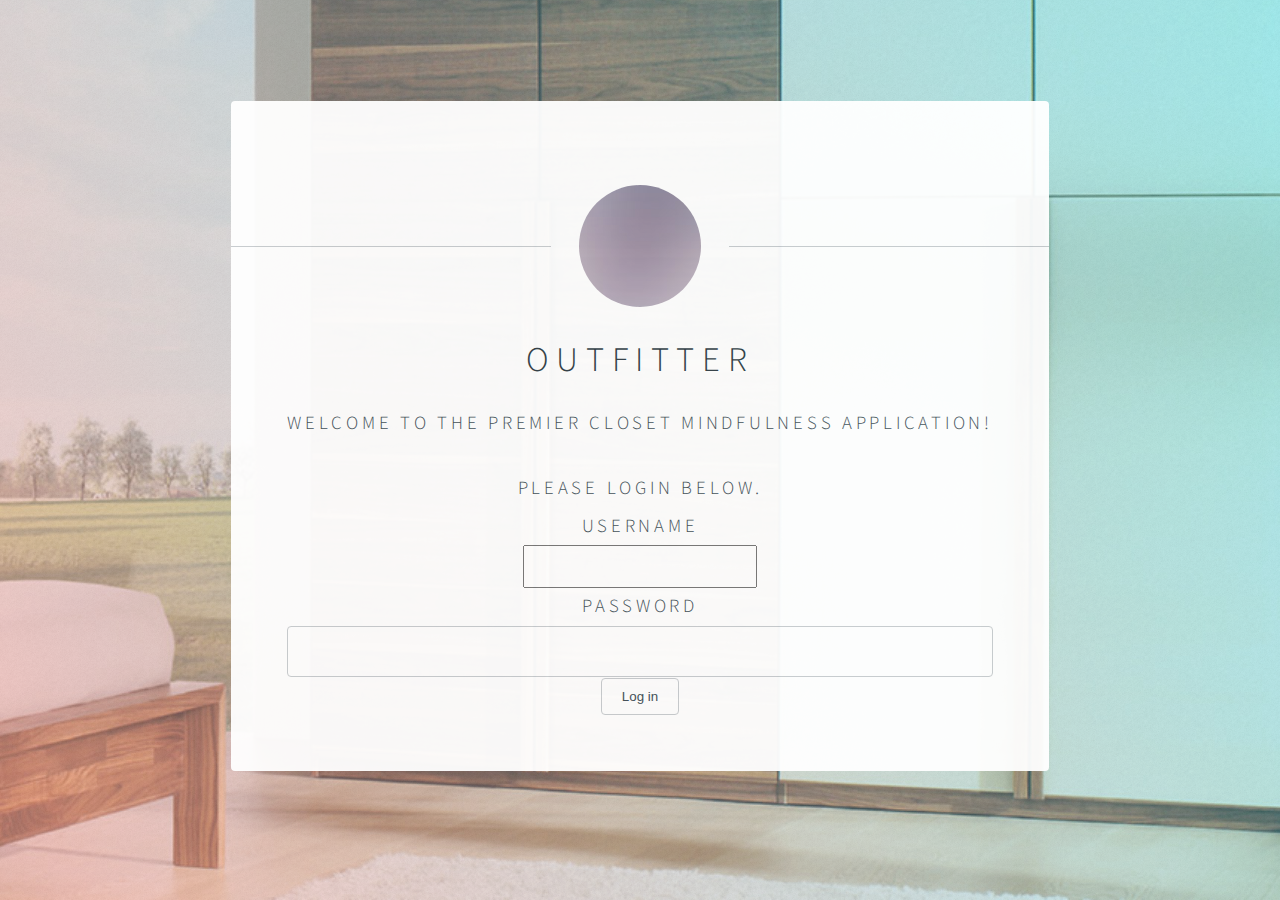
<file: index.html>
<!DOCTYPE HTML>

<html>
	<head>
		<title>Outfitter - Login</title>
		<meta charset="utf-8" />
		<meta name="viewport" content="width=device-width, initial-scale=1" />
		<link rel="stylesheet" href="css/indexcss.css" />
		<noscript><link rel="stylesheet" href="css/noscript.css" /></noscript>
	</head>
	<body class="is-loading">
		<!-- Wrapper -->
			<div id="wrapper">
				<!-- Main -->
					<section id="main">
						<header>
							<span class="avatar"><img src="img/avatar.jpg" alt="" /></span>
							<h1>OUTFITTER</h1>
							<p>Welcome to the premier closet mindfulness application!</p>
						</header>

						<footer>
							<!-- login parts -->
							<div class="login">
							Please login below.<br>
							Username<br>
							<input></input><br>
							Password<br>
							<input type="password"></input>
							<a href="home.html"><button type="button">Log in</button></a>
							</div>
						</footer>
					</section>

				<!-- Footer -->
					<footer id="footer"></footer>

			</div> <!-- end wrapper div -->


		<!-- Scripts -->
					<script>
				if ('addEventListener' in window) {
					window.addEventListener('load', function() { document.body.className = document.body.className.replace(/\bis-loading\b/, ''); });
					document.body.className += (navigator.userAgent.match(/(MSIE|rv:11\.0)/) ? ' is-ie' : '');
				}
			</script>
		

	</body>
</html>
</file>
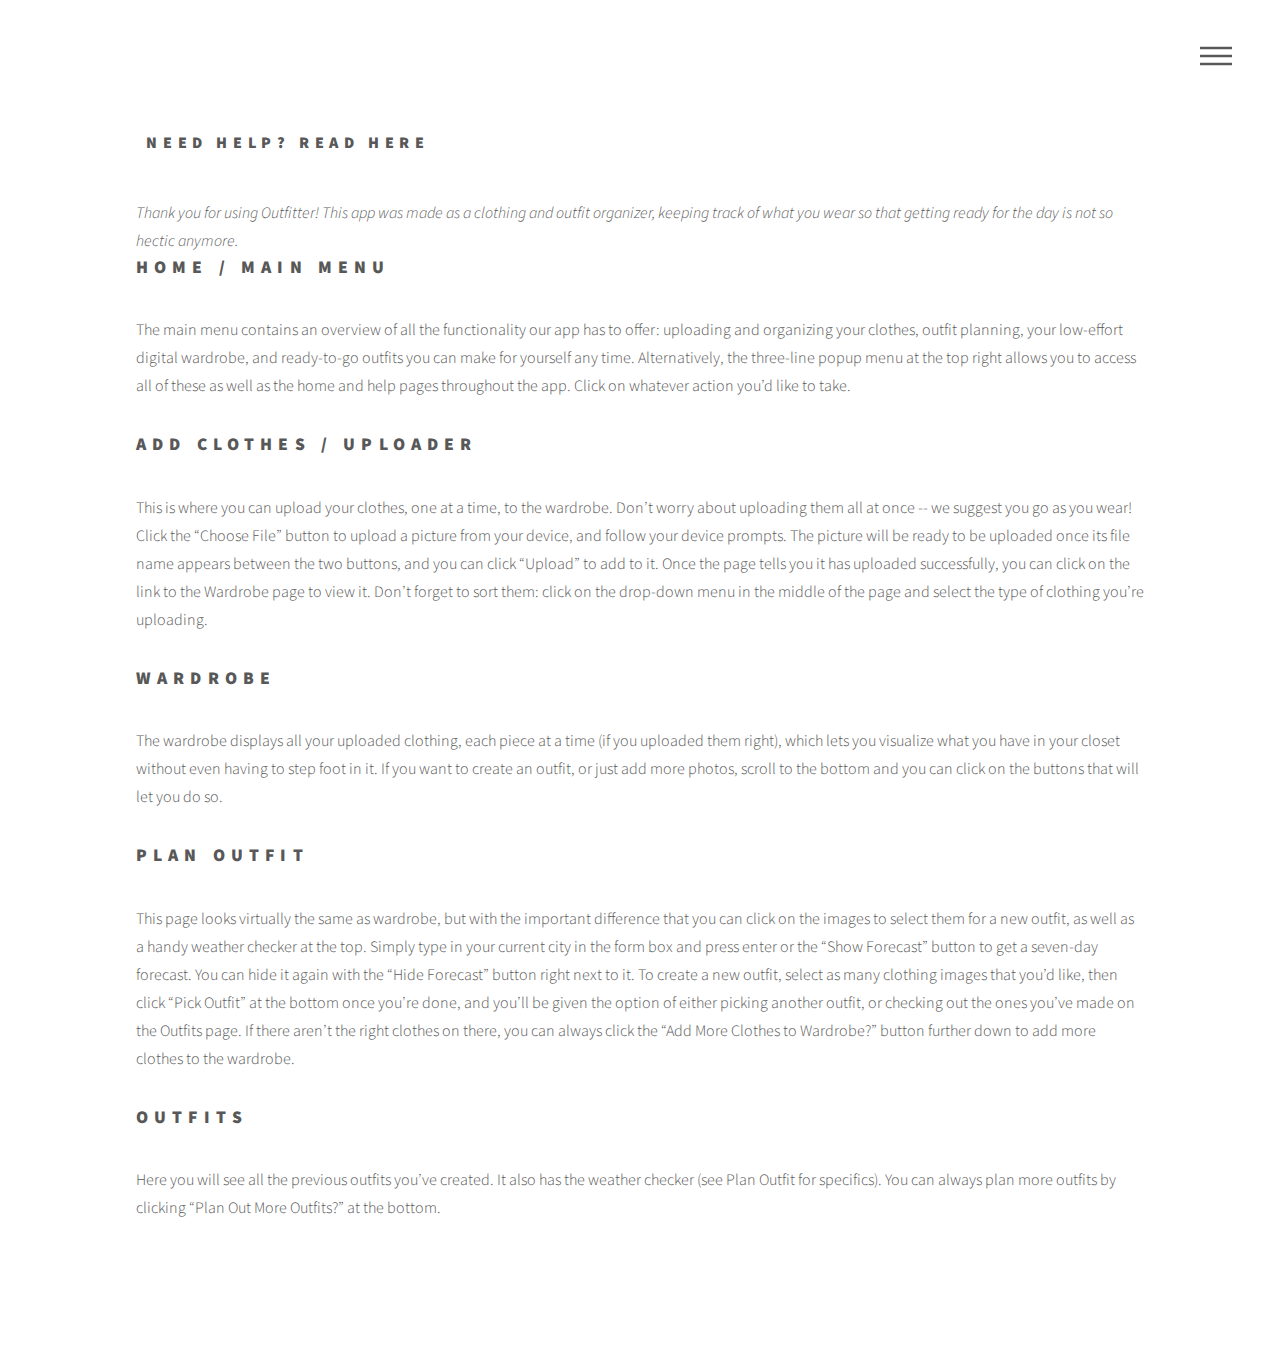
<file: help.html>
<!DOCTYPE HTML>

<html>
	<head>
		<title>Outfitter - Help</title>
		<meta charset="utf-8" />
		<meta name="viewport" content="width=device-width, initial-scale=1" />
		<link rel="stylesheet" href="css/main.css" />
	</head>
	<body>
		<!-- Wrapper -->
			<div id="wrapper">

				<!-- Header -->
					<header id="header">
						<div class="inner">

							<!-- Logo -->
								<a href="index.html" class="logo">
									<span class="symbol"></span><span class="title">Need help? Read here</span>
								</a>

							<!-- Nav -->
								<nav>
									<ul>
										<li><a href="#menu">Menu</a></li>
									</ul>
								</nav>

						</div>
					</header>

				<!-- Menu -->
					<nav id="menu">
						<h2>Menu</h2>
							<ul>
							<li><a href="index.html">Home</a></li>
							<li><a href="uploadimage.html">Add Clothes</a></li>
							<li><a href="pickoutfit.html">Plan Outfits</a></li>
							<li><a href="wardrobe.html">Wardrobe</a></li>
							<li><a href="outfit.html">Outfits</a></li>
						</ul>
					</nav>

				<!-- Main -->
					<div id="main">
						<div class="inner">
						<i>Thank you for using Outfitter! This app was made as a clothing and outfit organizer, keeping track of what you wear so that getting ready for the day is not so hectic anymore.</i><br>

						<h2>Home / Main Menu</h2>
						<p>The main menu contains an overview of all the functionality our app has to offer: uploading and organizing your clothes, outfit planning, your low-effort digital wardrobe, and ready-to-go outfits you can make for yourself any time. Alternatively, the three-line popup menu at the top right allows you to access all of these as well as the home and help pages throughout the app. Click on whatever action you’d like to take.</p> 

						<h2>Add Clothes / Uploader</h2>
						<p>This is where you can upload your clothes, one at a time, to the wardrobe. Don’t worry about uploading them all at once -- we suggest you go as you wear! Click the “Choose File” button to upload a picture from your device, and follow your device prompts. The picture will be ready to be uploaded once its file name appears between the two buttons, and you can click “Upload” to add to it. Once the page tells you it has uploaded successfully, you can click on the link to the Wardrobe page to view it. Don’t forget to sort them: click on the drop-down menu in the middle of the page and select the type of clothing you’re uploading.</p>

						<h2>Wardrobe</h2>
						<p>The wardrobe displays all your uploaded clothing, each piece at a time (if you uploaded them right), which lets you visualize what you have in your closet without even having to step foot in it. If you want to create an outfit, or just add more photos, scroll to the bottom and you can click on the buttons that will let you do so. </p>

						<h2>Plan Outfit</h2>
						<p>This page looks virtually the same as wardrobe, but with the important difference that you can click on the images to select them for a new outfit, as well as a handy weather checker at the top. Simply type in your current city in the form box and press enter or the “Show Forecast” button to get a seven-day forecast. You can hide it again with the “Hide Forecast” button right next to it. To create a new outfit, select as many clothing images that you’d like, then click “Pick Outfit” at the bottom once you’re done, and you’ll be given the option of  either picking another outfit, or checking out the ones you’ve made on the Outfits page. If there aren’t the right clothes on there, you can always click the “Add More Clothes to Wardrobe?” button further down to add more clothes to the wardrobe.</p>

						<h2>Outfits</h2>
						<p>Here you will see all the previous outfits you’ve created. It also has the weather checker (see Plan Outfit for specifics). You can always plan more outfits by clicking “Plan Out More Outfits?” at the bottom. </p>

						</div>
					</div>


			</div>

		<!-- Scripts -->
			<script src="js/jquery.min.js"></script>
			<script src="js/skel.min.js"></script>
			<script src="js/util.js"></script>
			<script src="js/main.js"></script>
			<script src="js/imageupload.js"></script>

			<script>
 (function(i,s,o,g,r,a,m){i['GoogleAnalyticsObject']=r;i[r]=i[r]||function(){
 (i[r].q=i[r].q||[]).push(arguments)},i[r].l=1*new Date();a=s.createElement(o),
 m=s.getElementsByTagName(o)[0];a.async=1;a.src=g;m.parentNode.insertBefore(a,m)
 })(window,document,'script','https://www.google-analytics.com/analytics.js','ga');

 ga('create', 'UA-92526850-2', 'auto');
 ga('send', 'pageview');

</script>
	</body>
</html>
</file>
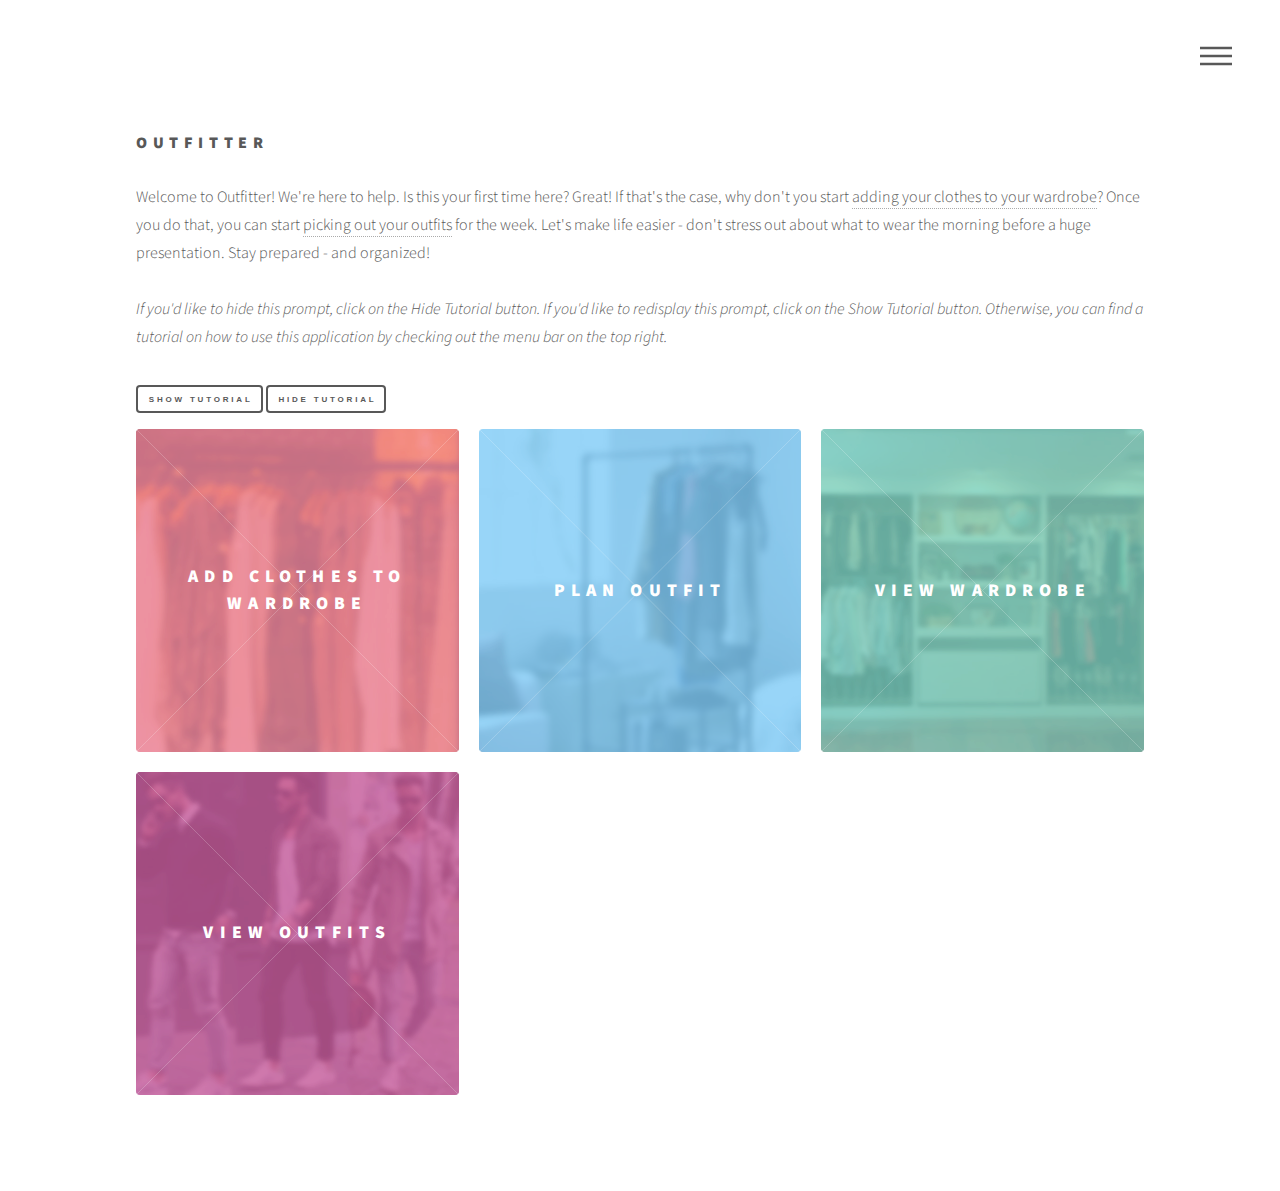
<file: home.html>
<!DOCTYPE HTML>

<html>
	<head>
		<title>Outfitter - Main Menu</title>
		<meta charset="utf-8" />
		<meta name="viewport" content="width=device-width, initial-scale=1" />
		<link rel="stylesheet" href="css/main.css" />
	</head>
	<body>
		<!-- Wrapper -->
			<div id="wrapper">

				<!-- Header -->
					<header id="header">
						<div class="inner">

							<!-- Logo -->
								<a href="index.html" class="logo">
									<span class="title">Outfitter</span>
								</a>

							<!-- Nav -->
								<nav>
									<ul>
										<li><a href="#menu">Menu</a></li>
									</ul>
								</nav>

						</div>
					</header>

				<!-- Menu -->
					<nav id="menu">
						<h2>Menu</h2>
						<ul>
							<li><a href="index.html">Home</a></li>
							<li><a href="uploadimage.html">Add Clothes</a></li>
							<li><a href="pickoutfit.html">Plan Outfits</a></li>
							<li><a href="wardrobe.html">Wardrobe</a></li>
							<li><a href="outfit.html">Outfits</a></li>
							<li><a href="help.html">Help</a></li>
						</ul>
					</nav>

				<!-- Main -->
					<div id="main">
						<div class="inner">
							<header>
								
								<p class="firsttimer">Welcome to Outfitter! We're here to help. Is this your first time here? Great!  If that's the case, why don't you start <a href="uploadimage.html">adding your clothes to your wardrobe</a>? Once you do that, you can start <a href="pickoutfit.html">picking out your outfits</a> for the week. Let's make life easier - don't stress out about what to wear the morning before a huge presentation. Stay prepared - and organized! 
									<br><br><i>If you'd like to hide this prompt, click on the Hide Tutorial button. If you'd like to redisplay this prompt, click on the Show Tutorial button. Otherwise, you can find a tutorial on how to use this application by checking out the menu bar on the top right.</i> </p> <!-- thoughts: add a hide info / show info button here -->
								<button type="button" id="showbtn" style="font-size:0.5em"> Show Tutorial </button>
							    <button type="button" id="hidebtn" style="margin-bottom:2em; font-size: 0.5em;"> Hide Tutorial </button>					
							</header>
							<section class="tiles">
								<article class="style1">
									<span class="image">
										<img src="img/image01.jpg" alt="" />
									</span>
									<a href="uploadimage.html">
										<h2>Add Clothes to Wardrobe</h2>

									</a>
								</article>
								<article class="style2">
									<span class="image">
										<img src="img/image02.jpg" alt="" />
									</span>
									<a href="pickoutfit.html">
										<h2>Plan Outfit</h2>

									</a>
								</article>
								<article class="style3">
									<span class="image">
										<img src="img/image03.jpg" alt="" />
									</span>
									<a href="wardrobe.html">
										<h2>View Wardrobe</h2>

									</a>
								</article>
								<article class="style4">
									<span class="image">
										<img src="img/image04.jpg" alt="" />
									</span>
									<a href="outfit.html">
										<h2>View Outfits</h2>

									</a>
								</article>
								
							</section>
						</div>
					</div>



			</div>

		<!-- Scripts -->
			<script src="js/jquery.min.js"></script>
			<script src="js/skel.min.js"></script>
			<script src="js/util.js"></script>
			<script src="js/main.js"></script>
			<script src="js/weather.js"></script> 

			<script>
 (function(i,s,o,g,r,a,m){i['GoogleAnalyticsObject']=r;i[r]=i[r]||function(){
 (i[r].q=i[r].q||[]).push(arguments)},i[r].l=1*new Date();a=s.createElement(o),
 m=s.getElementsByTagName(o)[0];a.async=1;a.src=g;m.parentNode.insertBefore(a,m)
 })(window,document,'script','https://www.google-analytics.com/analytics.js','ga');

 ga('create', 'UA-92526850-2', 'auto');
 ga('send', 'pageview');
 ga('send', 'event', 'button', 'click');

</script>    

	</body>
</html>
</file>
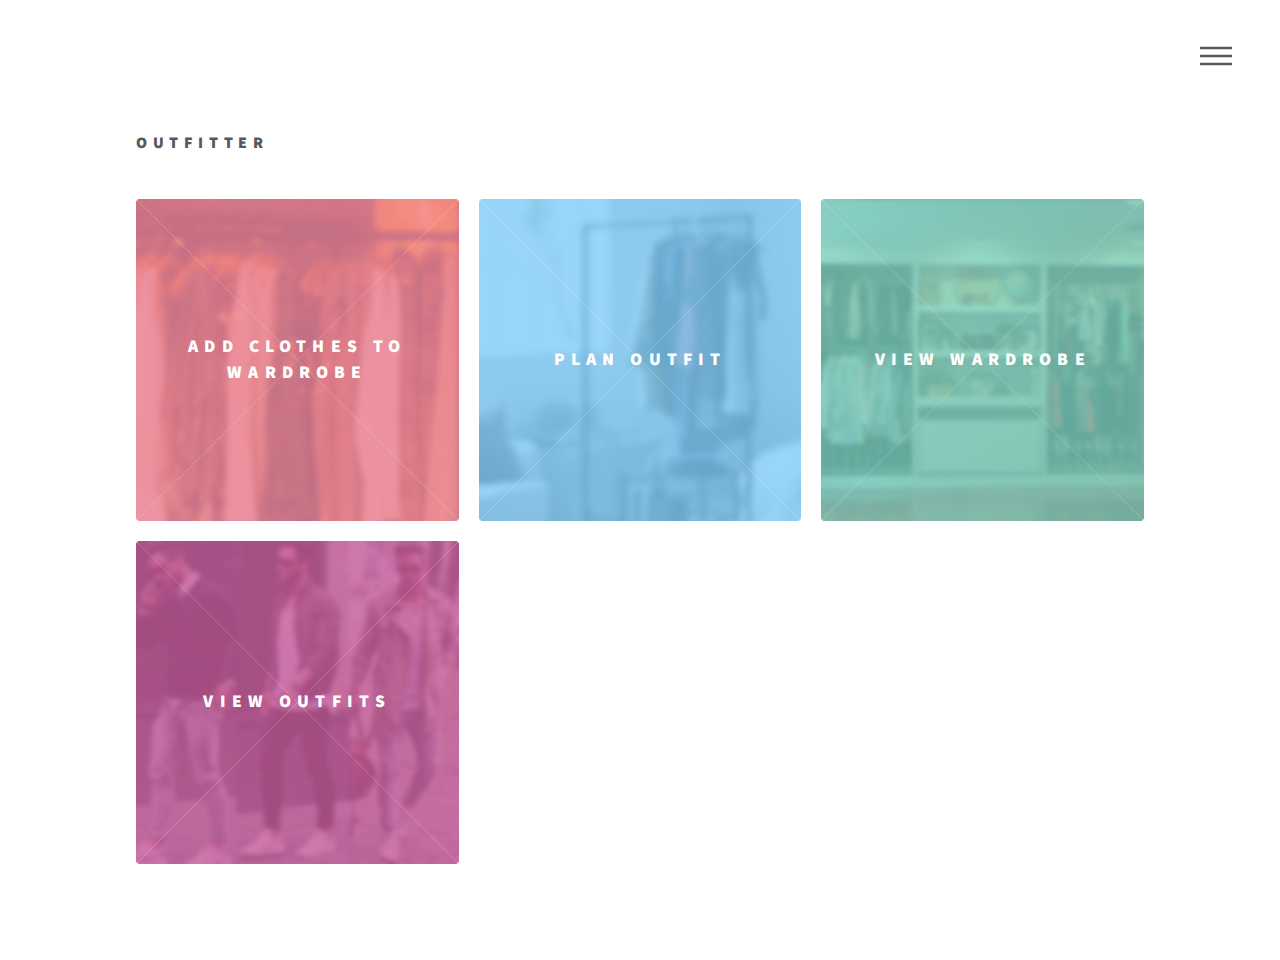
<file: home_b.html>
<!DOCTYPE HTML>

<html>
	<head>
		<title>Outfitter - Main Menu</title>
		<meta charset="utf-8" />
		<meta name="viewport" content="width=device-width, initial-scale=1" />
		<link rel="stylesheet" href="css/main.css" />
	</head>
	<body>
		<!-- Wrapper -->
			<div id="wrapper">

				<!-- Header -->
					<header id="header">
						<div class="inner">

							<!-- Logo -->
								<a href="index.html" class="logo">
									<span class="title">Outfitter</span>
								</a>

							<!-- Nav -->
								<nav>
									<ul>
										<li><a href="#menu">Menu</a></li>
									</ul>
								</nav>

						</div>
					</header>

				<!-- Menu -->
					<nav id="menu">
						<h2>Menu</h2>
						<ul>
							<li><a href="index.html">Home</a></li>
							<li><a href="uploadimage.html">Add Clothes</a></li>
							<li><a href="pickoutfit.html">Plan Outfits</a></li>
							<li><a href="wardrobe.html">Wardrobe</a></li>
							<li><a href="outfit.html">Outfits</a></li>
							<li><a href="help.html">Help</a></li>
						</ul>
					</nav>

				<!-- Main -->
					<div id="main">
						<div class="inner">
							<section class="tiles">
								<article class="style1">
									<span class="image">
										<img src="img/image01.jpg" alt="" />
									</span>
									<a href="uploadimage.html">
										<h2>Add Clothes to Wardrobe</h2>

									</a>
								</article>
								<article class="style2">
									<span class="image">
										<img src="img/image02.jpg" alt="" />
									</span>
									<a href="pickoutfit.html">
										<h2>Plan Outfit</h2>

									</a>
								</article>
								<article class="style3">
									<span class="image">
										<img src="img/image03.jpg" alt="" />
									</span>
									<a href="wardrobe.html">
										<h2>View Wardrobe</h2>

									</a>
								</article>
								<article class="style4">
									<span class="image">
										<img src="img/image04.jpg" alt="" />
									</span>
									<a href="outfit.html">
										<h2>View Outfits</h2>

									</a>
								</article>
								
							</section>
						</div>
					</div>



			</div>

		<!-- Scripts -->
			<script src="js/jquery.min.js"></script>
			<script src="js/skel.min.js"></script>
			<script src="js/util.js"></script>
			<script src="js/main.js"></script>
			<script src="js/weather.js"></script> 

			<script>
 (function(i,s,o,g,r,a,m){i['GoogleAnalyticsObject']=r;i[r]=i[r]||function(){
 (i[r].q=i[r].q||[]).push(arguments)},i[r].l=1*new Date();a=s.createElement(o),
 m=s.getElementsByTagName(o)[0];a.async=1;a.src=g;m.parentNode.insertBefore(a,m)
 })(window,document,'script','https://www.google-analytics.com/analytics.js','ga');

 ga('create', 'UA-92526850-2', 'auto');
 ga('send', 'pageview');
 ga('send', 'event', 'button', 'click');

</script>    

	</body>
</html>
</file>
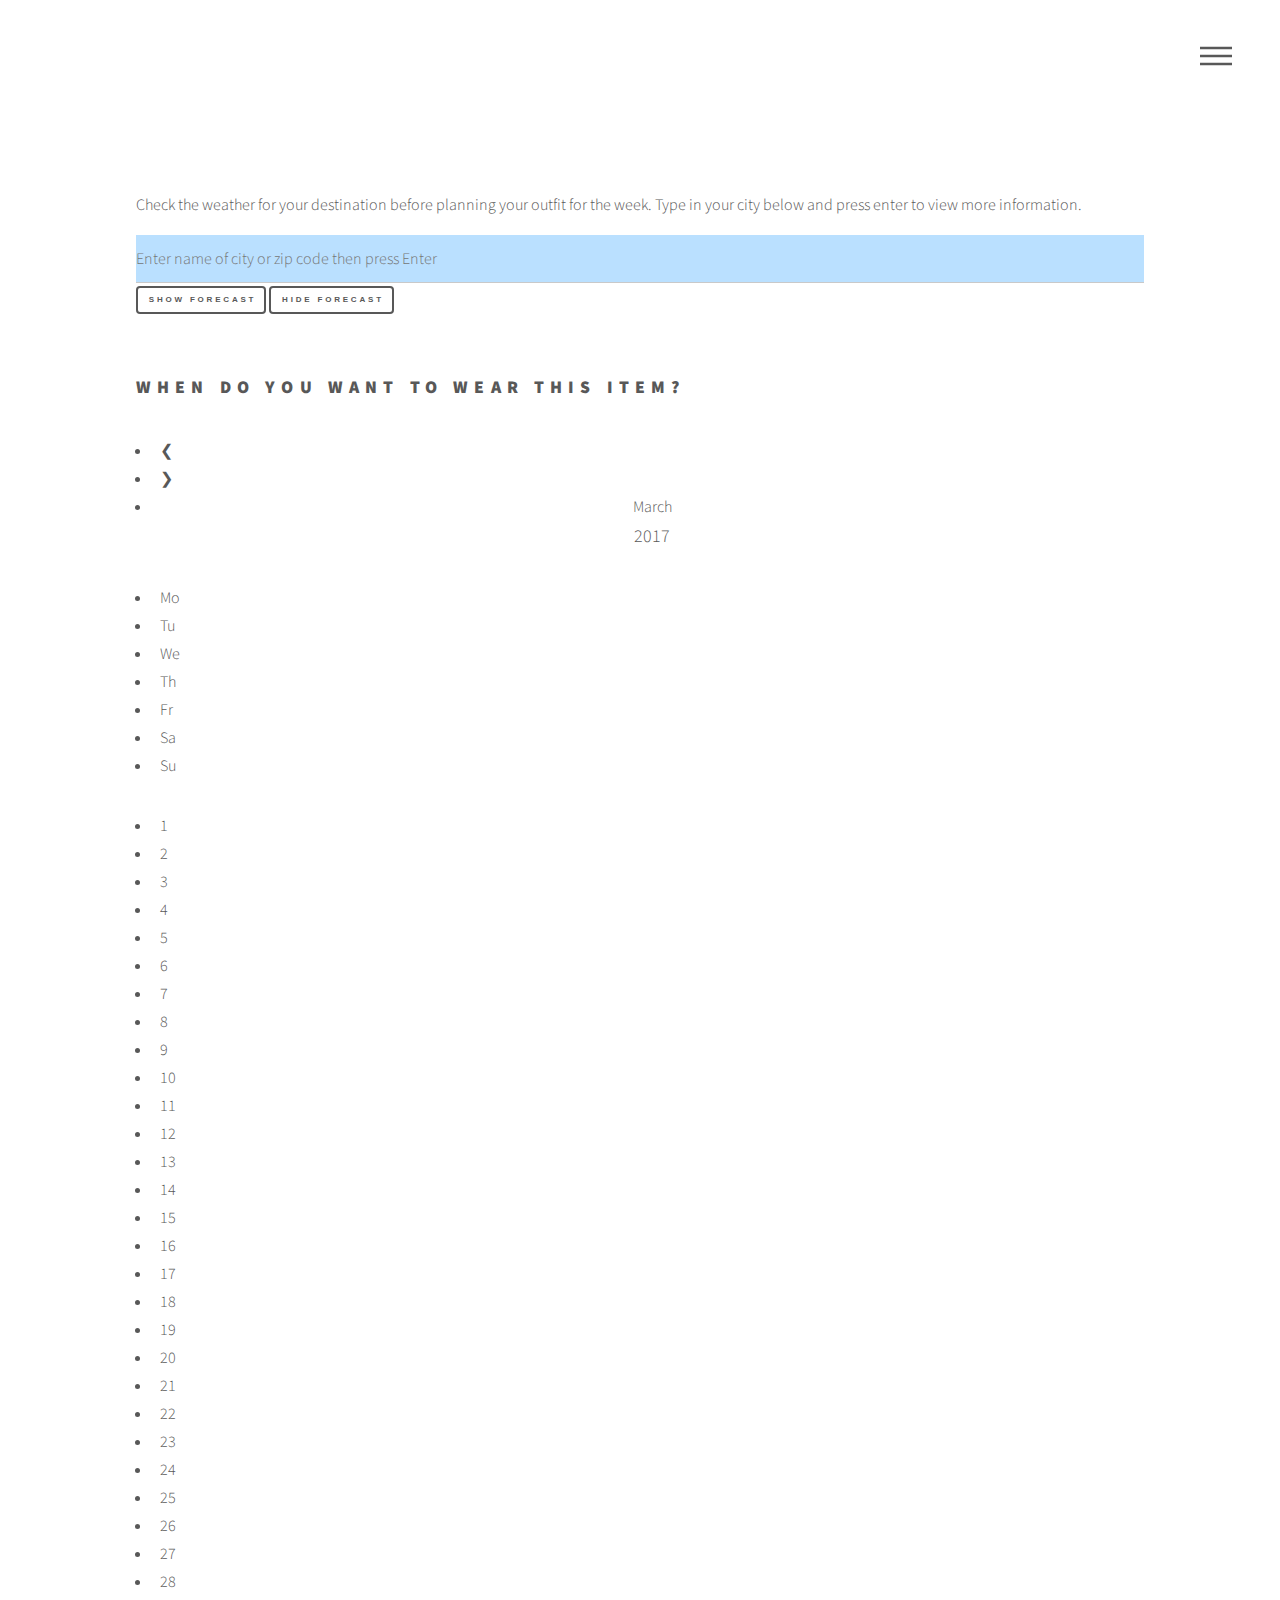
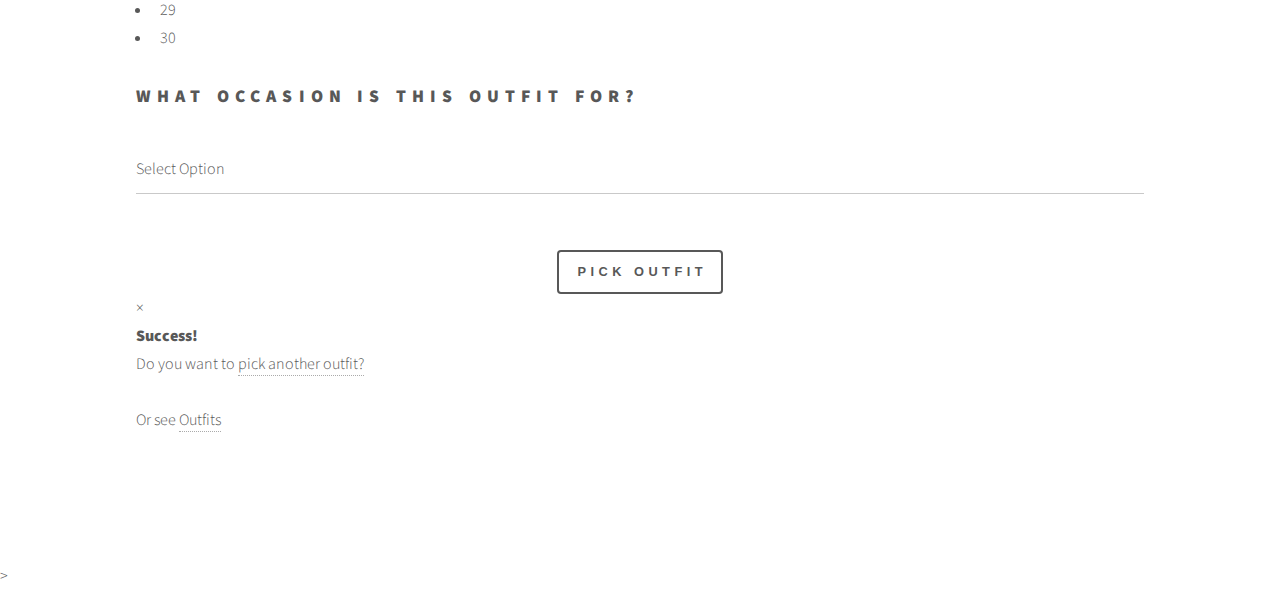
<file: pickoutfit.html>
<html>
	<head>
		<title>Outfitter - Plan Outfit</title>
		<meta charset="utf-8" />
		<meta name="viewport" content="width=device-width, initial-scale=1" />
		<link rel="stylesheet" href="css/main.css" />
		<link rel="stylesheet" href="css/stylesheet2.css" />

	</head>
	<body>
		<!-- Wrapper -->
			<div id="wrapper">

				<!-- Header -->
					<header id="header">
						<div class="inner" id="grad">

							<!-- Logo -->
								<a href="index.html">
									<h2 style="color:white;">Plan Outfits
									</h2>
								</a>

							<!-- Nav -->
								<nav>
									<ul>
										<li><a href="#menu">Menu</a></li>
									</ul>
								</nav>

						</div>
					</header>

				<!-- Menu -->
					<nav id="menu">
						<h2>Menu</h2>
											<ul>
							<li><a href="home.html">Home</a></li>
							<li><a href="uploadimage.html">Add Clothes</a></li>
							<li><a href="pickoutfit.html">Plan Outfits</a></li>
							<li><a href="wardrobe.html">Wardrobe</a></li>
							<li><a href="outfit.html">Outfits</a></li>
						</ul>
						</ul>
					</nav>

				<!-- Main -->
					<div id="main">
						<div class="inner">
							<!-- weather api -->
							<div class="weather">
								<p> Check the weather for your destination before planning your outfit for the week. Type in your city below and press enter to view more information.  </p>
								<form role="search" action="javascript:getWeather()">
							        <div class="form-group"><input style="background-color: #BAE0FF;" id="city" type="text" class="form-control" placeholder="Enter name of city or zip code then press Enter" required></div>
							        <!--<button type="submit" class="btn btn-default">Get Weather Forecast for next Five Days</button>-->
							        <button type="button" id="showbtn" style="font-size:0.5em;"> Show Forecast </button>
							        <button type="button" id="hidebtn" style="font-size:0.5em;"> Hide Forecast </button>
							    </form>

							    <div class="container" hidden>
							    	<div class="jumbotron"></div>
								    <div id="forecast" class="row"></div>
								</div>
								</div>

							<!-- this is what renders my images from the json array -->
							<div id="dvProdList"></div>
							<div class="clearfix"></div>
							<br>

 							<!-- type of day? -->
						        <h2>When do you want to wear this item? </h2>
						        
						        <!-- calendar -->
								<div class="month"> 
								  <ul>
								    <li class="prev">&#10094;</li>
								    <li class="next">&#10095;</li>
								    <li style="text-align:center;">
								      March<br>
								      <span style="font-size:18px">2017</span>
								    </li>
								  </ul>
								</div>

								<ul class="weekdays">
								  <li>Mo</li>
								  <li>Tu</li>
								  <li>We</li>
								  <li>Th</li>
								  <li>Fr</li>
								  <li>Sa</li>
								  <li>Su</li>
								</ul>

								<ul class="days"> 
								  <li>1</li>
								  <li>2</li>
								  <li>3</li>
								  <li>4</li>
								  <li>5</li>
								  <li>6</li>
								  <li>7</li>
								  <li>8</li>
								  <li>9</li>
								  <li><span class="active">10</span></li>
								  <li>11</li>
								   <li>12</li>
								  <li>13</li>
								  <li>14</li>
								  <li>15</li>
								  <li>16</li>
								  <li>17</li>
								  <li>18</li>
								  <li>19</li>
								  <li>20</li>
								  <li>21</li>
								   <li>22</li>
								  <li>23</li>
								  <li>24</li>
								  <li>25</li>
								  <li>26</li>
								  <li>27</li>
								  <li>28</li>
								  <li>29</li>
								  <li>30</li>
								</ul>

								<!-- type of occasion -->
								<h2>What occasion is this outfit for? </h2>
						        <select>
						            <option> Select Option </option> <!-- Q: how do i make this an error if you use this so submit - or run error message -->
						            <option> Casual </option>
						            <option> Formal </option>
						            <option> Work </option>
						            <option> Nightlife </option>
						        </select><br><br>

							<!-- Pick Outfit modal function -->
							<center><button id="myBtn">Pick Outfit</button></center>

							<!-- The Modal -->
							<div id="myModal" class="modal">

							  <!-- Modal content -->
							  <div class="modal-content">
							    <span class="close">&times;</span>
							    <p><b>Success!</b><br> Do you want to <a href='pickoutfit.html'>pick another outfit?</a><br><br>Or see <a href='outfit.html'>Outfits</a></p>
							  </div>
							</div>
							
						</div>
					</div>


			</div>

		<!-- Scripts -->
			<script src="js/jquery.min.js"></script>
			<script src="js/skel.min.js"></script>
			<script src="js/util.js"></script>
			<script src="js/main.js"></script>
			<script src="js/jquery.imgcheckbox.js"></script><!-- loads checkbox on images-->
			<script src="js/modal.js"></script> 
			<script src="js/imageupload.js"></script>
			<script src="js/weather.js"></script>     
			<script src="js/pickoutfit.js"></script> 

<!-- script for weather. 3/2 for some reason my checkbox won't load at the same time as my weather api if this isn't commented out so i'm going to keep this here and not know what it really does becauase i like that it works -->
<!-- <script src="https://cdnjs.cloudflare.com/ajax/libs/jquery/2.2.0/jquery.min.js"></script>
<script src="https://maxcdn.bootstrapcdn.com/bootstrap/3.3.6/js/bootstrap.min.js"></script>
<script src="https://cdnjs.cloudflare.com/ajax/libs/bootbox.js/4.4.0/bootbox.min.js"></script> -->
>

<script>
 (function(i,s,o,g,r,a,m){i['GoogleAnalyticsObject']=r;i[r]=i[r]||function(){
 (i[r].q=i[r].q||[]).push(arguments)},i[r].l=1*new Date();a=s.createElement(o),
 m=s.getElementsByTagName(o)[0];a.async=1;a.src=g;m.parentNode.insertBefore(a,m)
 })(window,document,'script','https://www.google-analytics.com/analytics.js','ga');

 ga('create', 'UA-92526850-2', 'auto');
 ga('send', 'pageview');

</script>

	</body>
</html>
</file>
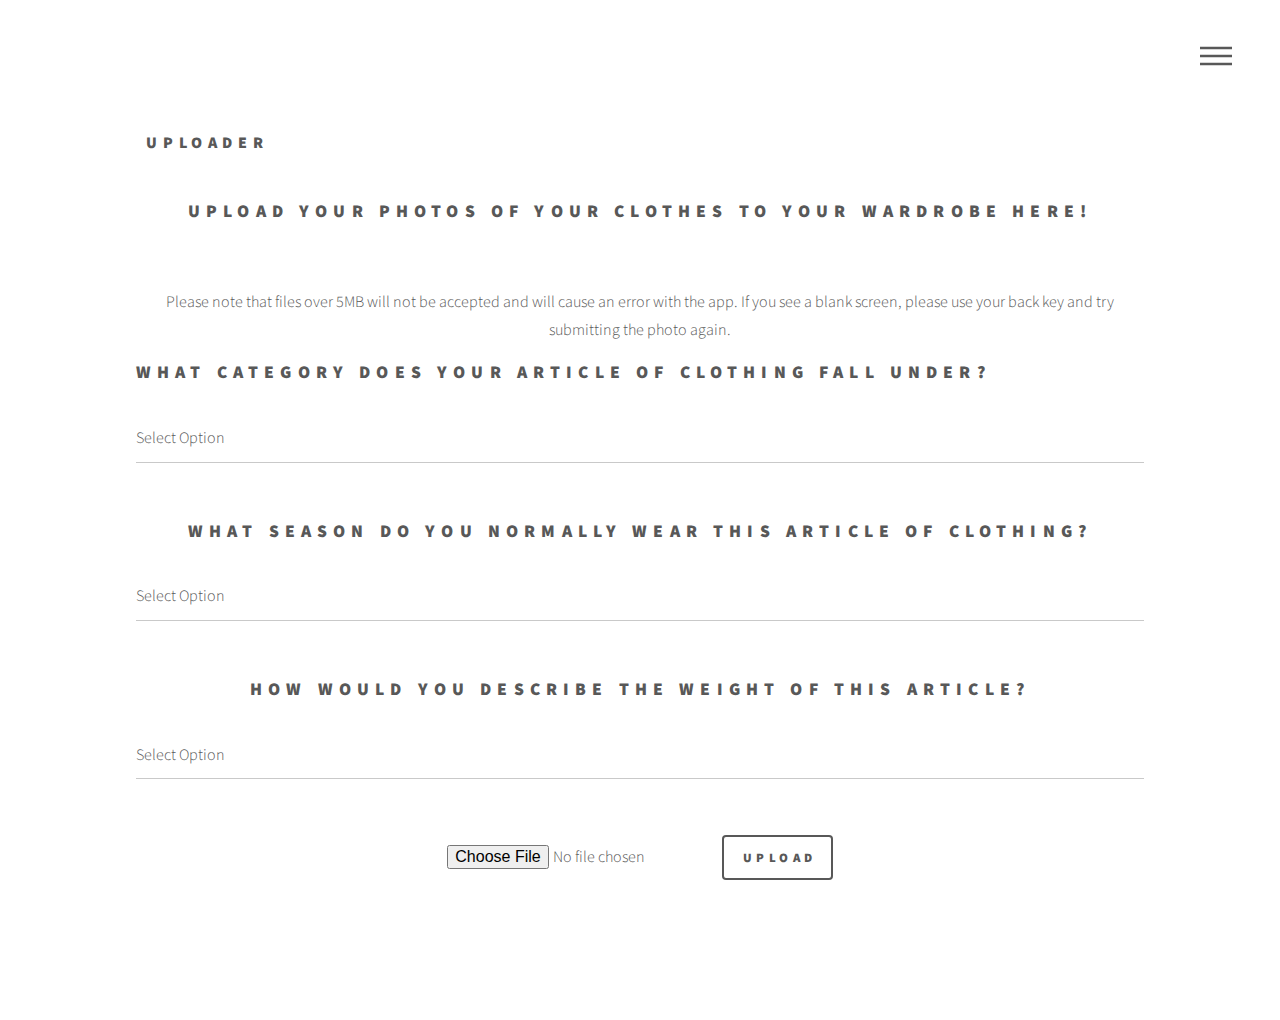
<file: uploadimage.html>
<!DOCTYPE HTML>

<html>
	<head>
		<title>Outfitter - Upload</title>
		<meta charset="utf-8" />
		<meta name="viewport" content="width=device-width, initial-scale=1" />
		<link rel="stylesheet" href="css/main.css" />
	</head>
	<body>
		<!-- Wrapper -->
			<div id="wrapper">

				<!-- Header -->
					<header id="header">
						<div class="inner">

							<!-- Logo -->
								<a href="index.html" class="logo">
									<span class="symbol"></span><span class="title">Uploader</span>
								</a>

							<!-- Nav -->
								<nav>
									<ul>
										<li><a href="#menu">Menu</a></li>
									</ul>
								</nav>

						</div>
					</header>

				<!-- Menu -->
					<nav id="menu">
						<h2>Menu</h2>
							<ul>
							<li><a href="home.html">Home</a></li>
							<li><a href="uploadimage.html">Add Clothes</a></li>
							<li><a href="pickoutfit.html">Plan Outfits</a></li>
							<li><a href="wardrobe.html">Wardrobe</a></li>
							<li><a href="outfit.html">Outfits</a></li>
						</ul>
					</nav>

				<!-- Main -->
					<div id="main">
						<div class="inner">
							<div id="uploadimg">
							<center>
							<h2>Upload your photos of your clothes to your wardrobe here!</h2> <br>
							<p>Please note that files over 5MB will not be accepted and will cause an error with the app. If you see a blank screen, please use your back key and try submitting the photo again.</p>
							<form enctype="multipart/form-data" method="post" action="php/upload.php">
						    	<fieldset>

						    		<!-- category of clothing -->
						        <legend><h2>What category does your article of clothing fall under?</h2></legend><br>
						        <select name="clothesType">
						            <option> Select Option </option> <!-- Q: how do i make this an error if you use this so submit - or run error message -->
						            <option value="tops"> Tops </option>
						            <option value="outerwear"> Outerwear </option>
						            <option value="pants"> Pants </option>
						            <option value="dresses"> Dresses </option>
						            <option value="undergarments"> Undergarments </option>
						            <br><option value="shoes"> Shoes </option>
						        </select><br><br>

<!-- seasonal -->
						        <legend><h2>What season do you normally wear this article of clothing?</h2></legend><br>
						        <select>
						            <option> Select Option </option> <!-- Q: how do i make this an error if you use this so submit - or run error message -->
						            <option> Spring </option>
						            <option> Summer </option>
						            <option> Fall </option>
						            <option> Winter </option>
						        </select><br><br>

<!-- type of clothing weight -->
						        <legend><h2>How would you describe the weight of this article?</h2></legend><br>
						        <select>
						            <option> Select Option </option> <!-- Q: how do i make this an error if you use this so submit - or run error message -->
						            <option> Lightweight </option>
						            <option> Heavyweight </option>
						        </select><br><br>
						     
						    	</fieldset>
                		<input type="file" size="32" name="image_field" value="" style="margin-bottom: 20px;">
					  				<input type="submit" name="Submit" value="Upload" style="float:center;">
							</form>

							<!-- look into camera API? -->
						</div>

						</div>
					</div>


			</div>

		<!-- Scripts -->
			<script src="js/jquery.min.js"></script>
			<script src="js/skel.min.js"></script>
			<script src="js/util.js"></script>
			<script src="js/main.js"></script>
			<script src="js/imageupload.js"></script>

			<script>
 (function(i,s,o,g,r,a,m){i['GoogleAnalyticsObject']=r;i[r]=i[r]||function(){
 (i[r].q=i[r].q||[]).push(arguments)},i[r].l=1*new Date();a=s.createElement(o),
 m=s.getElementsByTagName(o)[0];a.async=1;a.src=g;m.parentNode.insertBefore(a,m)
 })(window,document,'script','https://www.google-analytics.com/analytics.js','ga');

 ga('create', 'UA-92526850-2', 'auto');
 ga('send', 'pageview');

</script>
	</body>
</html>
</file>
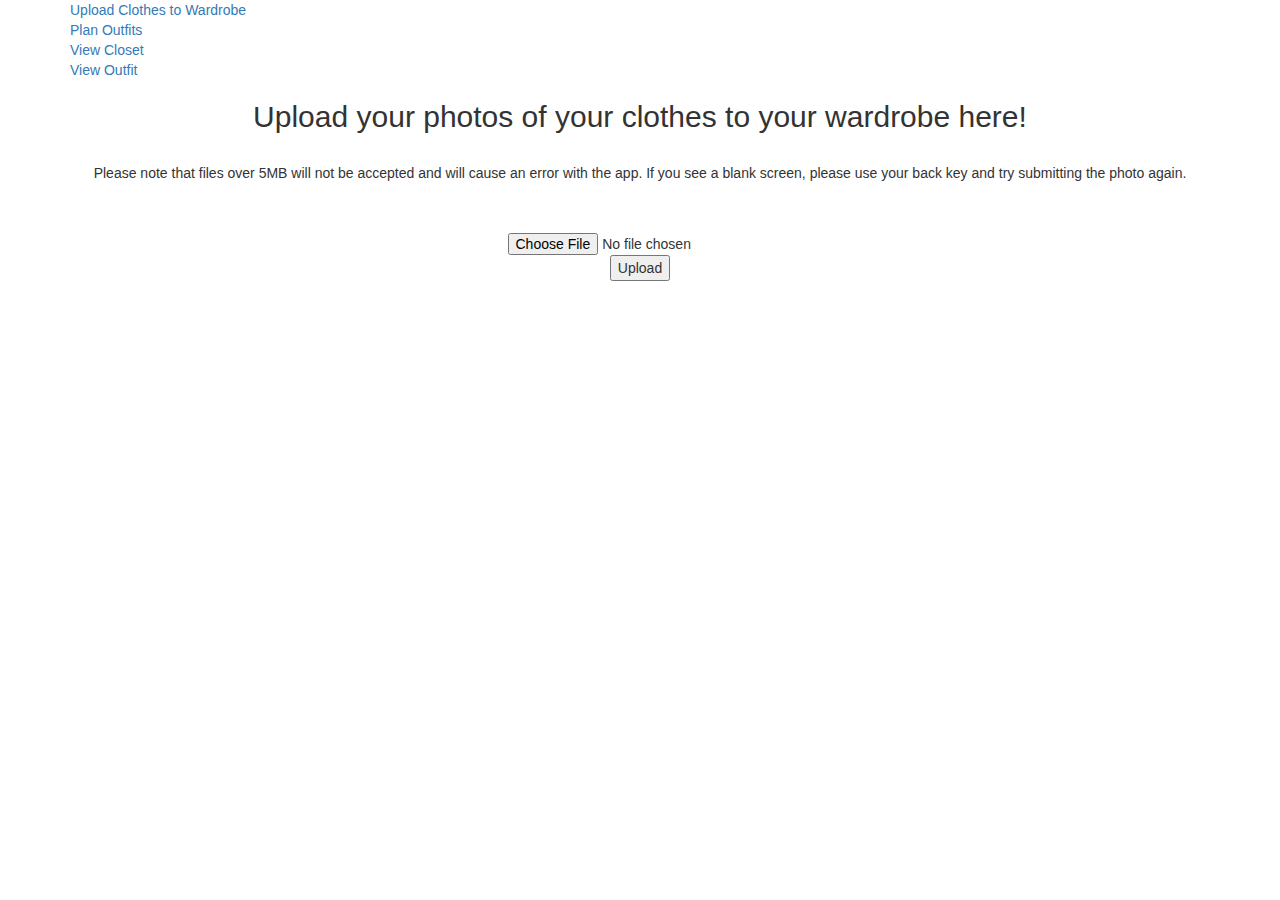
<file: uploadimage2.html>
<head>
	<link rel="stylesheet" type"text/css" href="css/stylesheet.css">
	<link rel="stylesheet" type"text/css" href="https://maxcdn.bootstrapcdn.com/bootstrap/3.3.7/css/bootstrap.min.css">
</head>

<body>

<!-- Header Bar - responsive and shows hamburger menu when resized to a smaller size -->
<!-- changing this because i don't like how the menu confuses the flow -
<ul class="topnav" id="myTopnav">
  <li><a class="active" href="home.html">Home</a></li>
  <li><a href="wardrobe.html">Wardrobe</a></li>
  <li><a href="pickoutfit.html">Pick Outfit</a></li>
  <li><a href="outfit.html">Outfits</a></li>
  <li><a href="index.html">Log Out</a></li>
  <li class="icon">
    <a href="javascript: void(0);" style="font-size:15px;" onclick="menuBar()">☰</a>
  </li>
</ul>
-->


<!-- main -->
<div class ="container">
	<!-- temporary menu bar -->
	<a href="uploadimage.html"> Upload Clothes to Wardrobe </a><br>
	<a href="pickoutfit.html"> Plan Outfits </a><br>
	<a href="wardrobe.html"> View Closet </a><br>
	<a href="outfit.html"> View Outfit </a><br>

	<div id="uploadimg">
		<center>
		<h2>Upload your photos of your clothes to your wardrobe here!</h2> <br>
		<p>Please note that files over 5MB will not be accepted and will cause an error with the app. If you see a blank screen, please use your back key and try submitting the photo again.</p> <br><br>

		<!-- look into camera API? -->

		<form enctype="multipart/form-data" method="post" action="php/upload.php">
  		<input type="file" size="32" name="image_field" value="">
  		<input type="submit" name="Submit" value="Upload">
		</form>
		</center>
	</div>

<br>
</div>

<!-- footer -->
<!-- hiding this bc i don't know if it's necessary
<div class="footer">
	<a href="wardrobe.html"><img src="img/wardrobe.png"></a>
	<a href="pickoutfit.html"><img src="img/pickoutfitbutton.png"></a>
	<a href="laundry.html"><img src="img/laundry.png"></a>
</div>
-->


<!-- javascript -->
	<script src="js/menubar.js"></script>
<script src="js/imageupload.js"></script>    
</body>
</file>
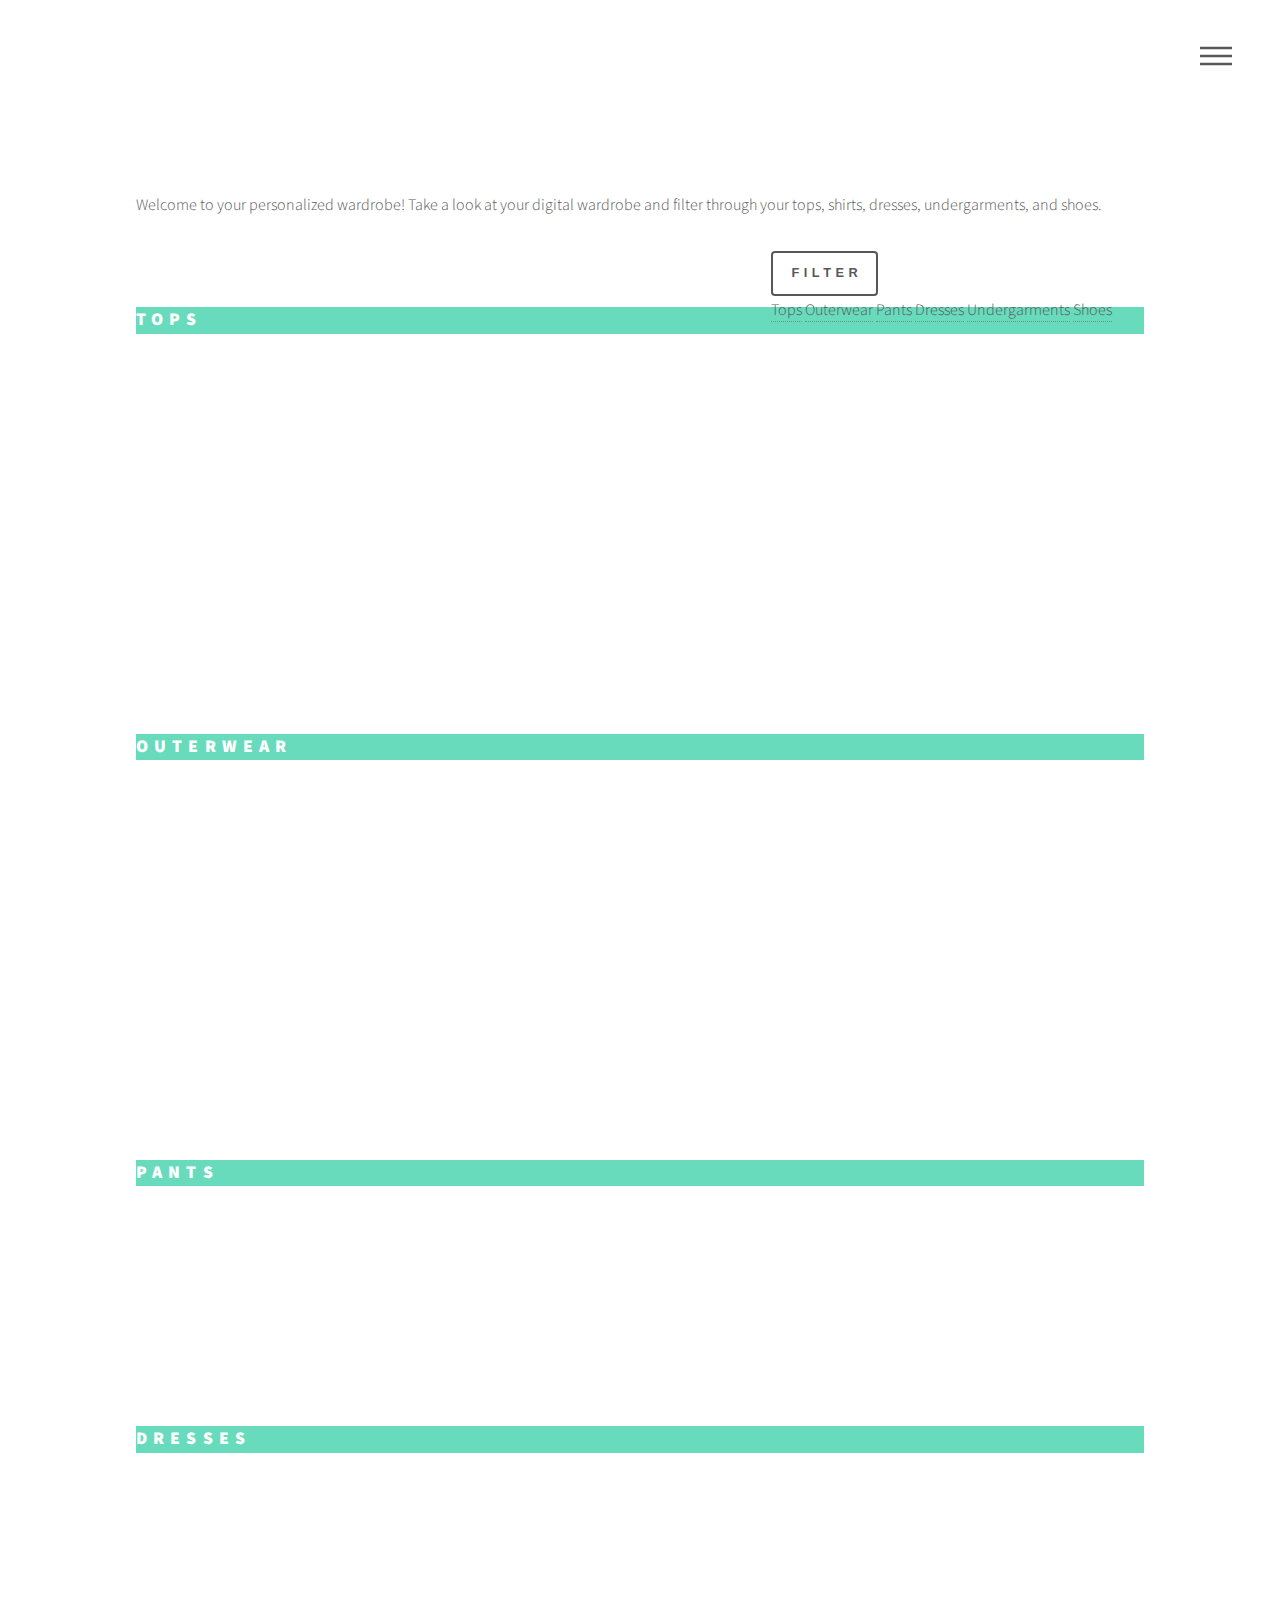
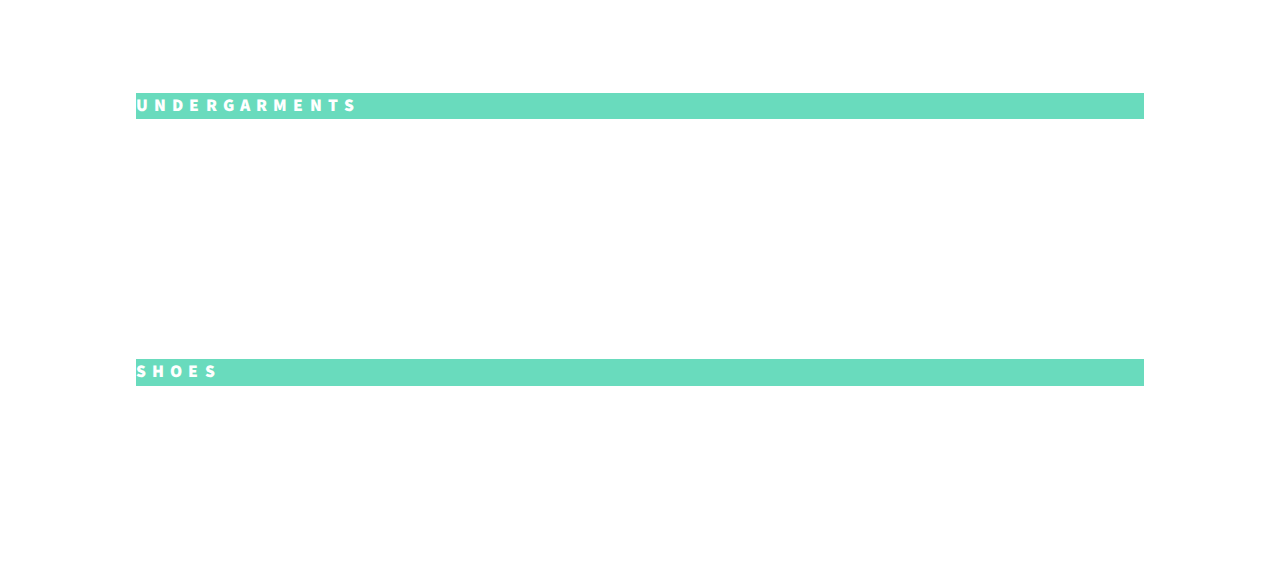
<file: wardrobe.html>
<!DOCTYPE HTML>

<html>
	<head>
		<title>Outfitter - Wardrobe</title>
		<meta charset="utf-8" />
		<meta name="viewport" content="width=device-width, initial-scale=1" />
		<link rel="stylesheet" href="css/main.css" />
		<link rel="stylesheet" href="css/stylesheet2.css" />

	</head>
	<body>
		<!-- Wrapper -->
			<div id="wrapper">

				<!-- Header -->
					<header id="header">
						<div class="inner" id="gradgrn">

							<!-- Header -->
									<h2 style="color:white;">Your Virtual Wardrobe</h2>

							<!-- Nav -->
								<nav>
									<ul>
										<li><a href="#menu">Menu</a></li>
									</ul>
								</nav>

						</div>
					</header>

				<!-- Menu -->
					<nav id="menu">
						<h2>Menu</h2>
						<ul>
							<li><a href="home.html">Home</a></li>
							<li><a href="uploadimage.html">Add Clothes</a></li>
							<li><a href="pickoutfit.html">Plan Outfits</a></li>
							<li><a href="wardrobe.html">Wardrobe</a></li>
							<li><a href="outfit.html">Outfits</a></li>
						</ul>
					</nav>

				<!-- Main -->
					<div id="main">
						<div class="inner">							<p> Welcome to your personalized wardrobe! Take a look at your digital wardrobe and filter through your tops, shirts, dresses, undergarments, and shoes. </p>
							<!-- filter test 2 w/ js -->
							<div class="dropdown" style="float:right; margin-right:2em;">
							  <button onclick="filterBtn()" class="dropbtn">Filter</button>
							  <div id="myDropdown" class="dropdown-content">
							    <a href="#">Tops</a>
							    <a href="#">Outerwear</a>
							    <a href="#">Pants</a>
							    <a href="#">Dresses</a>
							    <a href="#">Undergarments</a>
							    <a href="#">Shoes</a>
							  </div>
							</div>

							<br><br>
							
							<div class="clothes-container">
								<div id="topsDiv">
									<h2>Tops</h2>
								</div>
								<div id="outerwearDiv">
									<h2>Outerwear</h2>
								</div>
								<div id="pantsDiv">
									<h2>Pants</h2>
								</div>
								<div id="dressesDiv">
									<h2>Dresses</h2>
								</div>
								<div id="undergarmentsDiv">
									<h2>Undergarments</h2>
								</div>
								<div id="shoesDiv">
									<h2>Shoes</h2>
								</div>
						</div>
<br><br>
							<!-- images being rendered here -->
								<div id="dvProdList"></div>
								<div class="clearfix"></div>
						</div>
					</div>


			</div>

		<!-- Scripts -->

			<script src="js/jquery.min.js"></script>
			<script src="js/skel.min.js"></script>
			<script src="js/util.js"></script>
			<script src="js/main.js"></script>
  			<script src="js/imageupload.js"></script>
			<script src="js/wardrobelaundry.js"></script>
			<script src="js/filterbtn.js"></script>  



			<script>
 (function(i,s,o,g,r,a,m){i['GoogleAnalyticsObject']=r;i[r]=i[r]||function(){
 (i[r].q=i[r].q||[]).push(arguments)},i[r].l=1*new Date();a=s.createElement(o),
 m=s.getElementsByTagName(o)[0];a.async=1;a.src=g;m.parentNode.insertBefore(a,m)
 })(window,document,'script','https://www.google-analytics.com/analytics.js','ga');

 ga('create', 'UA-92526850-2', 'auto');
 ga('send', 'pageview');

</script> 
	</body>
</html>
</file>
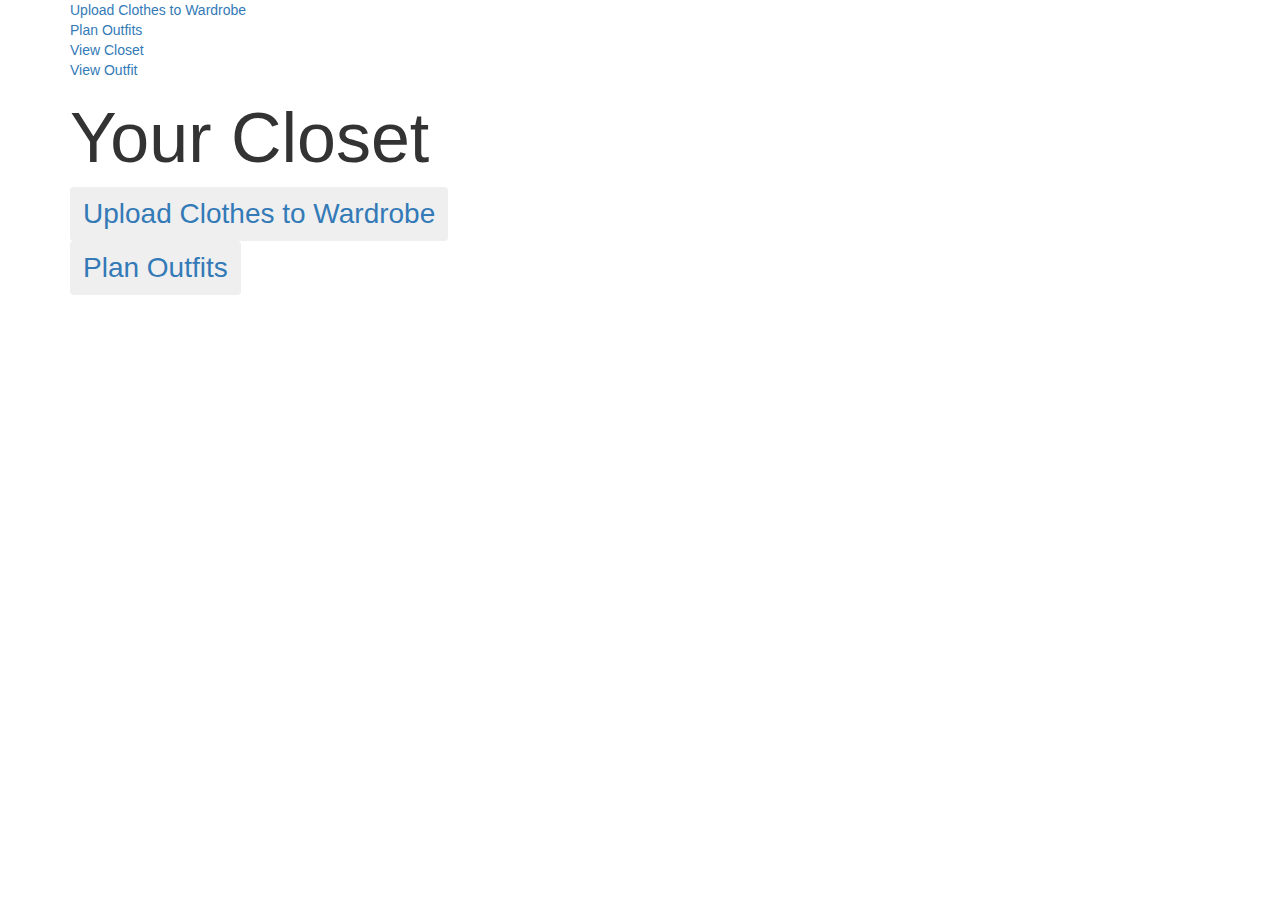
<file: wardrobe2.html>
<head>
	<link rel="stylesheet" type"text/css" href="css/stylesheet.css">
	<link rel="stylesheet" type"text/css" href="https://maxcdn.bootstrapcdn.com/bootstrap/3.3.7/css/bootstrap.min.css">
</head>

<title>Wardrobe</title>

<body>

<!-- closet menu -->

<!-- Header Bar - responsive and shows hamburger menu when resized to a smaller size -->
<!-- changing bc i don't like how it confuses flow 
<ul class="topnav" id="myTopnav">
  <li><a class="active" href="home.html">Home</a></li>
  <li><a href="wardrobe.html">Wardrobe</a></li>
  <li><a href="pickoutfit.html">Pick Outfit</a></li>
  <li><a href="outfit.html">Outfits</a></li>
  <li><a href="index.html">Log Out</a></li>
  <li class="icon">
    <a href="javascript: void(0);" style="font-size:15px;" onclick="menuBar()">☰</a>
  </li>
</ul>
-->

<!-- image gallery -->
<div class ="container">
		<!-- temporary menu bar -->
	<a href="uploadimage.html"> Upload Clothes to Wardrobe </a><br>
	<a href="pickoutfit.html"> Plan Outfits </a><br>
	<a href="wardrobe.html"> View Closet </a><br>
	<a href="outfit.html"> View Outfit </a><br>


	<h1 style="font-size:5em;"> Your Closet </h1>
	<!-- uploading image div -->
	<div class="upload">
		<a href="uploadimage.html"><button type="button" class="btn" style="font-size:2em;">Upload Clothes to Wardrobe</button></a>
	</div>
	<div class="pickoutfit">
			<a href="pickoutfit.html"><button type="button" class="btn" style="font-size:2em;">Plan Outfits</button></a>
	</div>

<!-- wardrobe -->
	<div id="dvProdList"></div>
	<div class="clearfix"></div>
	
	<br><br><br><br>

</div>



	<!-- footer icons -->
<!-- commenting out for now 
	<div class="footer">
		<a href="wardrobe.html"><img src="img/wardrobe.png"></a>
		<a href="pickoutfit.html"><img src="img/pickoutfitbutton.png"></a>
		<a href="laundry.html"><img src="img/laundry.png"></a>
	</div><br>
-->


<script src="https://ajax.googleapis.com/ajax/libs/jquery/1.7.1/jquery.min.js"></script>
<script src="js/menubar.js"></script>
<script src="js/imageupload.js"></script>
<script src="js/wardrobelaundry.js"></script>      


</body>
</file>
<file: css/noscript.css>
/*
	Identity by HTML5 UP
	html5up.net | @ajlkn
	Free for personal and commercial use under the CCA 3.0 license (html5up.net/license)
*/

/* Basic */

	body:after {
		display: none;
	}

/* Main */

	#main {
		-moz-transform: none !important;
		-webkit-transform: none !important;
		-ms-transform: none !important;
		transform: none !important;
		opacity: 1 !important;
	}
</file>
<file: css/stylesheet2.css>
.one
{
    max-width:100%;
    height:30%;
    text-align:center;
    background-color: #6f8fd1;
    padding: 10%;
}

.two
{
    max-width:100%;
    height:30%;
    text-align:center;
    background-color: #6f8fd1;
    padding: 10%;

}

.clothesContainer{

}

#topsDiv{
    margin-bottom: 25em;
}

#topsDiv h2{
    background-color: #69DBBD;
    color: white !important;
}

#outerwearDiv{
    margin-bottom: 25em;
}

#outerwearDiv h2{
 background-color: #69DBBD;
 color: white !important;
}

#pantsDiv{
    margin-bottom: 15em;

}

#pantsDiv h2{
    background-color: #69DBBD;
    color: white !important;
}

#dressesDiv{
    margin-bottom: 15em;

}

#dressesDiv h2{
    background-color: #69DBBD;
    color: white !important;
}

#undergarmentsDiv{
    margin-bottom: 15em;

}

#undergarmentsDiv h2{
    background-color: #69DBBD;
    color: white !important;
}

#shoesDiv{

}

#shoesDiv h2{
    background-color: #69DBBD;
    color: white !important;
}

div.img {
    border: 1px solid #ccc;
}

div.img:hover {
    border: 1px solid #777;
}

div.img img {
    width: 200px;
    height: 200px;
    display: inline-block;
    background-position: center center;
    background-size: cover;
}

div.desc {
    padding: 15px;
    text-align: center;
}

.responsive {
    float: left;
}

@media only screen and (max-width: 700px){
    .responsive {
        width: 49.99999%;
        margin: 6px 0;
    }
}

@media only screen and (max-width: 500px){
    .responsive {
        width: 30%;
        height: 150px;
    }

    div.img img
    {
    width: 100%;
    height: 150px;
    display: inline-block;
    /* background-position: center center; */
    background-size: cover;
}

.clearfix:after {
    content: "";
    display: table;
    clear: both;
}


/* gradient for pickoutfit header */
#grad
{
    background-color: #62C2FF;
background: #62C2FF;
background: -webkit-linear-gradient(left, #62C2FF, yellow);
background: -o-linear-gradient(right, #62C2FF, #4B76FF);
background: -moz-linear-gradient(right, #62C2FF, #4B76FF);
background: linear-gradient(to right, #62C2FF, #4B76FF);
}

/* gradient for wardrobe header */
#gradgrn
{
    background-color: #65E1A5;
background: #65E1A5;
background: -webkit-linear-gradient(left, #65E1A5, #659EA5);
background: -o-linear-gradient(right, #65E1A5, #659EA5);
background: -moz-linear-gradient(right, #65E1A5, #659EA5);
background: linear-gradient(to right, #65E1A5, #659EA5);
}

/* gradient for home header */
#gradred
{
    background-color: #65E1A5;
background: #65E1A5;
background: -webkit-linear-gradient(left, #B00000, #820000);
background: -o-linear-gradient(right, #B00000, #820000);
background: -moz-linear-gradient(right, #B00000, #820000);
background: linear-gradient(to right, #B00000, #820000);
}

/* gradient for outfit header */
#gradpurp
{
    background-color: #8C4799;
background: #8C4799;
background: -webkit-linear-gradient(left, #8C4799, #614799);
background: -o-linear-gradient(right, #8C4799, #614799);
background: -moz-linear-gradient(right, #8C4799, #614799);
background: linear-gradient(to right, #8C4799, #614799);
}

/* gradient for upload header */
#gradpink
{
    background-color: #D19FD4;
background: #D19FD4;
background: -webkit-linear-gradient(left, #D19FD4, #D1BFD4);
background: -o-linear-gradient(right, #D19FD4, #D1BFD4);
background: -moz-linear-gradient(right, #D19FD4, #D1BFD4);
background: linear-gradient(to right, #D19FD4, #D1BFD4);
}

/* css for calendar on pickoutfit */
ul {list-style-type: none;}

/* Month header */
.month {
    width: 100%;
    background: #62C2FF;
}

/* Month list */
.month ul {
    margin: 0;
    padding: 0;
}

.month ul li {
    color: white;
    font-size: 20px;
    text-transform: uppercase;
    letter-spacing: 3px;
}

/* Previous button inside month header */
.month .prev {
    float: left;
    padding-top: 10px;
}

/* Next button */
.month .next {
    float: right;
    padding-top: 10px;
}

/* Weekdays (Mon-Sun) */
.weekdays {
    margin: 0;
    padding: 10px 0;
    background-color:#ddd;
    font-size:0.8em;
}

.weekdays li {
    display: inline-block;
    width: 13.6%;
    color: #666;
    text-align: center;
}

/* Days (1-31) */
.days {
    padding: 10px 0;
    background: #eee;
}

.days li {
    list-style-type: none;
    display: inline-block;
    width: 15.7%;
    text-align: center;
    margin-bottom: 5px;
    font-size:12px;
    color:#777;
}

/* Highlight the "current" day */
.days li .active {
    padding: 5px;
    background: #1abc9c;
    color: white !important
}

/* The Modal (background) */
.modal {
    display: none; /* Hidden by default */
    position: fixed; /* Stay in place */
    z-index: 1; /* Sit on top */
    left: 0;
    top: 0;
    width: 100%; /* Full width */
    height: 100%; /* Full height */
    overflow: auto; /* Enable scroll if needed */
    background-color: rgb(0,0,0); /* Fallback color */
    background-color: rgba(0,0,0,0.4); /* Black w/ opacity */
}

/* Modal Content/Box */
.modal-content {
    background-color: #fefefe;
    margin: 15% auto; /* 15% from the top and centered */
    padding: 20px;
    border: 1px solid #888;
    width: 80%; /* Could be more or less, depending on screen size */
}

/* The Close Button */
.close {
    color: #aaa;
    float: right;
    font-size: 28px;
    font-weight: bold;
}

.close:hover,
.close:focus {
    color: black;
    text-decoration: none;
    cursor: pointer;
}


/* filter btn */
.dropbtn {
    background-color: #BA0000;
    color: white !important;
    border: none;
    cursor: pointer;
}

/* The container <div> - needed to position the dropdown content */
.dropdown {
    position: relative;
    display: inline-block;
}

/* Dropdown Content (Hidden by Default) */
.dropdown-content {
    display: none;
    position: absolute;
    right: 0;
    background-color: #f9f9f9;
    min-width: 160px;
    box-shadow: 0px 8px 16px 0px rgba(0,0,0,0.2);
    z-index: 1;
}

/* Links inside the dropdown */
.dropdown-content a {
    color: black;
    padding: 12px 16px;
    text-decoration: none;
    display: block;
}

/* Dropdown button on hover & focus */
.dropbtn:hover, .dropbtn:focus {
    background-color: #f1f1f1;
}

/* Show the dropdown menu (use JS to add this class to the .dropdown-content container when the user clicks on the dropdown button) */
.show {display:block;}


}
</file>
<file: css/stylesheet.css>
.one
{
    max-width:100%;
    height:30%;
    text-align:center;
    background-color: #6f8fd1;
    padding: 10%;
}

.two
{
    max-width:100%;
    height:30%;
    text-align:center;
    background-color: #6f8fd1;
    padding: 10%;

}

div.img {
    border: 1px solid #ccc;
}

div.img:hover {
    border: 1px solid #777;
}

div.img img {
    width: 200px;
    height: 200px;
    display: inline-block;
    background-position: center center;
    background-size: cover;
}

div.desc {
    padding: 15px;
    text-align: center;
}

.responsive {
    float: left;
}

@media only screen and (max-width: 700px){
    .responsive {
        width: 49.99999%;
        margin: 6px 0;
    }
}

@media only screen and (max-width: 500px){
    .responsive {
        width: 100%;
    }

    div.img img
    {
    width: 40%;
    height: 100px;
    display: inline-block;
    /* background-position: center center; */
    background-size: cover;   }
}

.clearfix:after {
    content: "";
    display: table;
    clear: both;
}
</file>
<file: css/indexcss.css>
@charset "UTF-8";
@import url(font-awesome.min.css);
@import url("https://fonts.googleapis.com/css?family=Source+Sans+Pro:300");

/* Reset */

	html, body, div, span, applet, object, iframe, h1, h2, h3, h4, h5, h6, p, blockquote, pre, a, abbr, acronym, address, big, cite, code, del, dfn, em, img, ins, kbd, q, s, samp, small, strike, strong, sub, sup, tt, var, b, u, i, center, dl, dt, dd, ol, ul, li, fieldset, form, label, legend, table, caption, tbody, tfoot, thead, tr, th, td, article, aside, canvas, details, embed, figure, figcaption, footer, header, hgroup, menu, nav, output, ruby, section, summary, time, mark, audio, video {
		margin: 0;
		padding: 0;
		border: 0;
		font-size: 100%;
		font: inherit;
		vertical-align: baseline;
	}

	article, aside, details, figcaption, figure, footer, header, hgroup, menu, nav, section {
		display: block;
	}

	body {
		line-height: 1;
	}

	ol, ul {
		list-style: none;
	}

	blockquote, q {
		quotes: none;
	}

	blockquote:before, blockquote:after, q:before, q:after {
		content: '';
		content: none;
	}

	table {
		border-collapse: collapse;
		border-spacing: 0;
	}

	body {
		-webkit-text-size-adjust: none;
	}

/* Box Model */

	*, *:before, *:after {
		-moz-box-sizing: border-box;
		-webkit-box-sizing: border-box;
		box-sizing: border-box;
	}

/* Basic */

	@media screen and (max-width: 480px) {

		html, body {
			min-width: 320px;
		}

	}

	body.is-loading *, body.is-loading *:before, body.is-loading *:after {
		-moz-animation: none !important;
		-webkit-animation: none !important;
		-ms-animation: none !important;
		animation: none !important;
		-moz-transition: none !important;
		-webkit-transition: none !important;
		-ms-transition: none !important;
		transition: none !important;
	}

	html {
		height: 100%;
	}

	body {
		height: 100%;
		background-color: #ffffff;
		background-image: url("images/overlay.png"), -moz-linear-gradient(60deg, rgba(255, 165, 150, 0.5) 5%, rgba(0, 228, 255, 0.35)), url("../img/bg2.jpg");
		background-image: url("images/overlay.png"), -webkit-linear-gradient(60deg, rgba(255, 165, 150, 0.5) 5%, rgba(0, 228, 255, 0.35)), url("../img/bg.jpg");
		background-image: url("images/overlay.png"), -ms-linear-gradient(60deg, rgba(255, 165, 150, 0.5) 5%, rgba(0, 228, 255, 0.35)), url("../img/bg2.jpg");
		background-image: url("images/overlay.png"), linear-gradient(60deg, rgba(255, 165, 150, 0.5) 5%, rgba(0, 228, 255, 0.35)), url("../img/bg2.jpg");
		background-repeat: repeat,			no-repeat,			no-repeat;
		background-size: 100px 100px, cover,				cover;
		background-position: top left,		center center,		bottom center;
		background-attachment: fixed,			fixed,				fixed;
	}

		body:after {
			content: '';
			display: block;
			position: fixed;
			top: 0;
			left: 0;
			width: 100%;
			height: inherit;
			opacity: 0;
			z-index: 1;
			background-color: #ffffff;
			background-image: url("images/overlay.png"), -moz-linear-gradient(60deg, rgba(255, 165, 150, 0.5) 5%, rgba(0, 228, 255, 0.35));
			background-image: url("images/overlay.png"), -webkit-linear-gradient(60deg, rgba(255, 165, 150, 0.5) 5%, rgba(0, 228, 255, 0.35));
			background-image: url("images/overlay.png"), -ms-linear-gradient(60deg, rgba(255, 165, 150, 0.5) 5%, rgba(0, 228, 255, 0.35));
			background-image: url("images/overlay.png"), linear-gradient(60deg, rgba(255, 165, 150, 0.5) 5%, rgba(0, 228, 255, 0.35));
			background-repeat: repeat,			no-repeat;
			background-size: 100px 100px, cover;
			background-position: top left,		center center;
			-moz-transition: opacity 1.75s ease-out;
			-webkit-transition: opacity 1.75s ease-out;
			-ms-transition: opacity 1.75s ease-out;
			transition: opacity 1.75s ease-out;
		}

		body.is-loading:after {
			opacity: 1;
		}

/* Type */

	body, input, select, textarea {
		color: #414f57;
		font-family: "Source Sans Pro", Helvetica, sans-serif;
		font-size: 14pt;
		font-weight: 300;
		line-height: 2;
		letter-spacing: 0.2em;
		text-transform: uppercase;
	}

/*
		@media screen and (max-width: 1680px) {

			body, input, select, textarea {
				font-size: 11pt;
			}

		}
*/
		@media screen and (max-width: 480px) {

			body, input, select, textarea {
				font-size: 10pt;
				line-height: 1.75;
			}

		}

	a {
		-moz-transition: color 0.2s ease, border-color 0.2s ease;
		-webkit-transition: color 0.2s ease, border-color 0.2s ease;
		-ms-transition: color 0.2s ease, border-color 0.2s ease;
		transition: color 0.2s ease, border-color 0.2s ease;
		color: inherit;
		text-decoration: none;
	}

		a:before {
			-moz-transition: color 0.2s ease, text-shadow 0.2s ease;
			-webkit-transition: color 0.2s ease, text-shadow 0.2s ease;
			-ms-transition: color 0.2s ease, text-shadow 0.2s ease;
			transition: color 0.2s ease, text-shadow 0.2s ease;
		}

		a:hover {
			color: #ff7496;
		}

	strong, b {
		color: #313f47;
	}

	em, i {
		font-style: italic;
	}

	p {
		margin: 0 0 1.5em 0;
	}

	h1, h2, h3, h4, h5, h6 {
		color: #313f47;
		line-height: 1.5;
		margin: 0 0 0.75em 0;
	}

		h1 a, h2 a, h3 a, h4 a, h5 a, h6 a {
			color: inherit;
			text-decoration: none;
		}

	h1 {
		font-size: 1.85em;
		letter-spacing: 0.22em;
		margin: 0 0 0.525em 0;
	}

	h2 {
		font-size: 1.25em;
	}

	h3 {
		font-size: 1em;
	}

	h4 {
		font-size: 1em;
	}

	h5 {
		font-size: 1em;
	}

	h6 {
		font-size: 1em;
	}

	@media screen and (max-width: 480px) {

		h1 {
			font-size: 1.65em;
		}

	}

	sub {
		font-size: 0.8em;
		position: relative;
		top: 0.5em;
	}

	sup {
		font-size: 0.8em;
		position: relative;
		top: -0.5em;
	}

	hr {
		border: 0;
		border-bottom: solid 1px #c8cccf;
		margin: 3em 0;
	}

/* Form */

	form {
		margin: 0 0 1.5em 0;
	}

		form > .field {
			margin: 0 0 1.5em 0;
		}

			form > .field > :last-child {
				margin-bottom: 0;
			}

	label {
		color: #313f47;
		display: block;
		font-size: 0.9em;
		margin: 0 0 0.75em 0;
	}

	input[type="text"],
	input[type="password"],
	select,
	textarea {
		-moz-appearance: none;
		-webkit-appearance: none;
		-ms-appearance: none;
		appearance: none;
		border-radius: 4px;
		border: solid 1px #c8cccf;
		color: inherit;
		display: block;
		outline: 0;
		padding: 0 1em;
		text-decoration: none;
		width: 100%;
	}

		input[type="text"]:invalid,
		input[type="password"]:invalid,
		select:invalid,
		textarea:invalid {
			box-shadow: none;
		}

		input[type="text"]:focus,
		input[type="password"]:focus,
		select:focus,
		textarea:focus {
			border-color: #ff7496;
		}

	.select-wrapper {
		text-decoration: none;
		display: block;
		position: relative;
	}

		.select-wrapper:before {
			content: "";
			-moz-osx-font-smoothing: grayscale;
			-webkit-font-smoothing: antialiased;
			font-family: FontAwesome;
			font-style: normal;
			font-weight: normal;
			text-transform: none !important;
		}

		.select-wrapper:before {
			color: #c8cccf;
			display: block;
			height: 2.75em;
			line-height: 2.75em;
			pointer-events: none;
			position: absolute;
			right: 0;
			text-align: center;
			top: 0;
			width: 2.75em;
		}

		.select-wrapper select::-ms-expand {
			display: none;
		}

	input[type="text"],
	input[type="password"],
	select {
		height: 2.75em;
	}

	textarea {
		padding: 0.75em 1em;
	}

	input[type="radio"] {
		-moz-appearance: none;
		-webkit-appearance: none;
		-ms-appearance: none;
		appearance: none;
		display: block;
		float: left;
		margin-right: -2em;
		opacity: 0;
		width: 1em;
		z-index: -1;
	}

		input[type="radio"] + label {
			text-decoration: none;
			color: #414f57;
			cursor: pointer;
			display: inline-block;
			font-size: 1em;
			font-weight: 300;
			padding-left: 2.4em;
			padding-right: 0.75em;
			position: relative;
		}

			input[type="radio"] + label:before {
				-moz-osx-font-smoothing: grayscale;
				-webkit-font-smoothing: antialiased;
				font-family: FontAwesome;
				font-style: normal;
				font-weight: normal;
				text-transform: none !important;
			}

			input[type="radio"] + label:before {
				border-radius: 4px;
				border: solid 1px #c8cccf;
				content: '';
				display: inline-block;
				height: 1.65em;
				left: 0;
				line-height: 1.58125em;
				position: absolute;
				text-align: center;
				top: 0.15em;
				width: 1.65em;
			}

		input[type="radio"]:checked + label:before {
			color: #ff7496;
			content: '\f00c';
		}

		input[type="radio"]:focus + label:before {
			border-color: #ff7496;
		}

	input[type="checkbox"] + label:before {
		border-radius: 4px;
	}

	input[type="radio"] + label:before {
		border-radius: 100%;
	}

	::-webkit-input-placeholder {
		color: #616f77 !important;
		opacity: 1.0;
	}

	:-moz-placeholder {
		color: #616f77 !important;
		opacity: 1.0;
	}

	::-moz-placeholder {
		color: #616f77 !important;
		opacity: 1.0;
	}

	:-ms-input-placeholder {
		color: #616f77 !important;
		opacity: 1.0;
	}

	.formerize-placeholder {
		color: #616f77 !important;
		opacity: 1.0;
	}

/* Icon */

	.icon {
		text-decoration: none;
		position: relative;
		border-bottom: none;
	}

		.icon:before {
			-moz-osx-font-smoothing: grayscale;
			-webkit-font-smoothing: antialiased;
			font-family: FontAwesome;
			font-style: normal;
			font-weight: normal;
			text-transform: none !important;
		}

		.icon > .label {
			display: none;
		}

/* Button */

	input[type="submit"],
	input[type="button"],
	button,
	.button {
		-moz-appearance: none;
		-webkit-appearance: none;
		-ms-appearance: none;
		appearance: none;
		-moz-transition: background-color 0.2s ease-in-out, border-color 0.2s ease-in-out, color 0.2s ease-in-out;
		-webkit-transition: background-color 0.2s ease-in-out, border-color 0.2s ease-in-out, color 0.2s ease-in-out;
		-ms-transition: background-color 0.2s ease-in-out, border-color 0.2s ease-in-out, color 0.2s ease-in-out;
		transition: background-color 0.2s ease-in-out, border-color 0.2s ease-in-out, color 0.2s ease-in-out;
		display: inline-block;
		height: 2.75em;
		line-height: 2.75em;
		padding: 0 1.5em;
		background-color: transparent;
		border-radius: 4px;
		border: solid 1px #c8cccf;
		color: #414f57 !important;
		cursor: pointer;
		text-align: center;
		text-decoration: none;
		white-space: nowrap;
	}

		input[type="submit"]:hover,
		input[type="button"]:hover,
		button:hover,
		.button:hover {
			border-color: #ff7496;
			color: #ff7496 !important;
		}

		input[type="submit"].icon,
		input[type="button"].icon,
		button.icon,
		.button.icon {
			padding-left: 1.35em;
		}

			input[type="submit"].icon:before,
			input[type="button"].icon:before,
			button.icon:before,
			.button.icon:before {
				margin-right: 0.5em;
			}

		input[type="submit"].fit,
		input[type="button"].fit,
		button.fit,
		.button.fit {
			display: block;
			width: 100%;
			margin: 0 0 0.75em 0;
		}

		input[type="submit"].small,
		input[type="button"].small,
		button.small,
		.button.small {
			font-size: 0.8em;
		}

		input[type="submit"].big,
		input[type="button"].big,
		button.big,
		.button.big {
			font-size: 1.35em;
		}

		input[type="submit"].disabled, input[type="submit"]:disabled,
		input[type="reset"]:disabled,
		input[type="button"].disabled,
		input[type="button"]:disabled,
		button.disabled,
		button:disabled,
		.button.disabled,
		.button:disabled {
			-moz-pointer-events: none;
			-webkit-pointer-events: none;
			-ms-pointer-events: none;
			pointer-events: none;
			opacity: 0.5;
		}

/* Main */

	#main {
		position: relative;
		max-width: 100%;
		min-width: 27em;
		padding: 4.5em 3em 3em 3em ;
		background: #ffffff;
		border-radius: 4px;
		cursor: default;
		opacity: 0.95;
		text-align: center;
		
	}

		#main .avatar {
			position: relative;
			display: block;
			margin-bottom: 1.5em;
		}

			#main .avatar img {
				display: block;
				margin: 0 auto;
				border-radius: 100%;
				box-shadow: 0 0 0 1.5em #ffffff;
			}

			#main .avatar:before {
				content: '';
				display: block;
				position: absolute;
				top: 50%;
				left: -3em;
				width: calc(100% + 6em);
				height: 1px;
				z-index: -1;
				background: #c8cccf;
			}

		@media screen and (max-width: 480px) {

			#main {
				min-width: 0;
				width: 100%;
				padding: 4em 2em 2.5em 2em ;
			}

				#main .avatar:before {
					left: -2em;
					width: calc(100% + 4em);
				}

		}

		body.is-loading #main {
			opacity: 0;
			-moz-transform: rotateX(15deg);
			-webkit-transform: rotateX(15deg);
			-ms-transform: rotateX(15deg);
			transform: rotateX(15deg);
		}

/* Footer */

	#footer {
		-moz-align-self: -moz-flex-end;
		-webkit-align-self: -webkit-flex-end;
		-ms-align-self: -ms-flex-end;
		align-self: flex-end;
		width: 100%;
		padding: 1.5em 0 0 0;
		color: rgba(255, 255, 255, 0.75);
		cursor: default;
		text-align: center;
	}


/* Wrapper */

	#wrapper {
		display: -moz-flex;
		display: -webkit-flex;
		display: -ms-flex;
		display: flex;
		-moz-align-items: center;
		-webkit-align-items: center;
		-ms-align-items: center;
		align-items: center;
		-moz-justify-content: space-between;
		-webkit-justify-content: space-between;
		-ms-justify-content: space-between;
		justify-content: space-between;
		-moz-flex-direction: column;
		-webkit-flex-direction: column;
		-ms-flex-direction: column;
		flex-direction: column;
		-moz-perspective: 1000px;
		-webkit-perspective: 1000px;
		-ms-perspective: 1000px;
		perspective: 1000px;
		position: relative;
		min-height: 100%;
		padding: 1.5em;
		z-index: 2;
	}

		#wrapper > * {
			z-index: 1;
		}

		#wrapper:before {
			content: '';
			display: block;
		}

		@media screen and (max-width: 360px) {

			#wrapper {
				padding: 0.75em;
			}

		}

		body.is-ie #wrapper {
			height: 100%;
		}
</file>
<file: css/main.css>
@import url(font-awesome.min.css);
@import url("https://fonts.googleapis.com/css?family=Source+Sans+Pro:300,700,900");

/*
	Phantom by HTML5 UP
	html5up.net | @ajlkn
	Free for personal and commercial use under the CCA 3.0 license (html5up.net/license)
*/

/* Reset */

	html, body, div, span, applet, object, iframe, h1, h2, h3, h4, h5, h6, p, blockquote, pre, a, abbr, acronym, address, big, cite, code, del, dfn, em, img, ins, kbd, q, s, samp, small, strike, strong, sub, sup, tt, var, b, u, i, center, dl, dt, dd, ol, ul, li, fieldset, form, label, legend, table, caption, tbody, tfoot, thead, tr, th, td, article, aside, canvas, details, embed, figure, figcaption, footer, header, hgroup, menu, nav, output, ruby, section, summary, time, mark, audio, video {
		margin: 0;
		padding: 0;
		border: 0;
		font-size: 100%;
		font: inherit;
		vertical-align: baseline;
	}

	article, aside, details, figcaption, figure, footer, header, hgroup, menu, nav, section {
		display: block;
	}

	body {
		line-height: 1;
	}

	ol, ul {
		list-style: none;
	}

	blockquote, q {
		quotes: none;
	}

	blockquote:before, blockquote:after, q:before, q:after {
		content: '';
		content: none;
	}

	table {
		border-collapse: collapse;
		border-spacing: 0;
	}

	body {
		-webkit-text-size-adjust: none;
	}

/* Box Model */

	*, *:before, *:after {
		-moz-box-sizing: border-box;
		-webkit-box-sizing: border-box;
		box-sizing: border-box;
	}

/* Grid */

	.row {
		border-bottom: solid 1px transparent;
		-moz-box-sizing: border-box;
		-webkit-box-sizing: border-box;
		box-sizing: border-box;
	}

	.row > * {
		float: left;
		-moz-box-sizing: border-box;
		-webkit-box-sizing: border-box;
		box-sizing: border-box;
	}

	.row:after, .row:before {
		content: '';
		display: block;
		clear: both;
		height: 0;
	}

	.row.uniform > * > :first-child {
		margin-top: 0;
	}

	.row.uniform > * > :last-child {
		margin-bottom: 0;
	}

	.row.\30 \25 > * {
		padding: 0 0 0 0em;
	}

	.row.\30 \25 {
		margin: 0 0 -1px 0em;
	}

	.row.uniform.\30 \25 > * {
		padding: 0em 0 0 0em;
	}

	.row.uniform.\30 \25 {
		margin: 0em 0 -1px 0em;
	}

	.row > * {
		padding: 0 0 0 2em;
	}

	.row {
		margin: 0 0 -1px -2em;
	}

	.row.uniform > * {
		padding: 2em 0 0 2em;
	}

	.row.uniform {
		margin: -2em 0 -1px -2em;
	}

	.row.\32 00\25 > * {
		padding: 0 0 0 4em;
	}

	.row.\32 00\25 {
		margin: 0 0 -1px -4em;
	}

	.row.uniform.\32 00\25 > * {
		padding: 4em 0 0 4em;
	}

	.row.uniform.\32 00\25 {
		margin: -4em 0 -1px -4em;
	}

	.row.\31 50\25 > * {
		padding: 0 0 0 3em;
	}

	.row.\31 50\25 {
		margin: 0 0 -1px -3em;
	}

	.row.uniform.\31 50\25 > * {
		padding: 3em 0 0 3em;
	}

	.row.uniform.\31 50\25 {
		margin: -3em 0 -1px -3em;
	}

	.row.\35 0\25 > * {
		padding: 0 0 0 1em;
	}

	.row.\35 0\25 {
		margin: 0 0 -1px -1em;
	}

	.row.uniform.\35 0\25 > * {
		padding: 1em 0 0 1em;
	}

	.row.uniform.\35 0\25 {
		margin: -1em 0 -1px -1em;
	}

	.row.\32 5\25 > * {
		padding: 0 0 0 0.5em;
	}

	.row.\32 5\25 {
		margin: 0 0 -1px -0.5em;
	}

	.row.uniform.\32 5\25 > * {
		padding: 0.5em 0 0 0.5em;
	}

	.row.uniform.\32 5\25 {
		margin: -0.5em 0 -1px -0.5em;
	}

	.\31 2u, .\31 2u\24 {
		width: 100%;
		clear: none;
		margin-left: 0;
	}

	.\31 1u, .\31 1u\24 {
		width: 91.6666666667%;
		clear: none;
		margin-left: 0;
	}

	.\31 0u, .\31 0u\24 {
		width: 83.3333333333%;
		clear: none;
		margin-left: 0;
	}

	.\39 u, .\39 u\24 {
		width: 75%;
		clear: none;
		margin-left: 0;
	}

	.\38 u, .\38 u\24 {
		width: 66.6666666667%;
		clear: none;
		margin-left: 0;
	}

	.\37 u, .\37 u\24 {
		width: 58.3333333333%;
		clear: none;
		margin-left: 0;
	}

	.\36 u, .\36 u\24 {
		width: 50%;
		clear: none;
		margin-left: 0;
	}

	.\35 u, .\35 u\24 {
		width: 41.6666666667%;
		clear: none;
		margin-left: 0;
	}

	.\34 u, .\34 u\24 {
		width: 33.3333333333%;
		clear: none;
		margin-left: 0;
	}

	.\33 u, .\33 u\24 {
		width: 25%;
		clear: none;
		margin-left: 0;
	}

	.\32 u, .\32 u\24 {
		width: 16.6666666667%;
		clear: none;
		margin-left: 0;
	}

	.\31 u, .\31 u\24 {
		width: 8.3333333333%;
		clear: none;
		margin-left: 0;
	}

	.\31 2u\24 + *,
	.\31 1u\24 + *,
	.\31 0u\24 + *,
	.\39 u\24 + *,
	.\38 u\24 + *,
	.\37 u\24 + *,
	.\36 u\24 + *,
	.\35 u\24 + *,
	.\34 u\24 + *,
	.\33 u\24 + *,
	.\32 u\24 + *,
	.\31 u\24 + * {
		clear: left;
	}

	.\-11u {
		margin-left: 91.66667%;
	}

	.\-10u {
		margin-left: 83.33333%;
	}

	.\-9u {
		margin-left: 75%;
	}

	.\-8u {
		margin-left: 66.66667%;
	}

	.\-7u {
		margin-left: 58.33333%;
	}

	.\-6u {
		margin-left: 50%;
	}

	.\-5u {
		margin-left: 41.66667%;
	}

	.\-4u {
		margin-left: 33.33333%;
	}

	.\-3u {
		margin-left: 25%;
	}

	.\-2u {
		margin-left: 16.66667%;
	}

	.\-1u {
		margin-left: 8.33333%;
	}

	@media screen and (max-width: 1680px) {

		.row > * {
			padding: 0 0 0 2em;
		}

		.row {
			margin: 0 0 -1px -2em;
		}

		.row.uniform > * {
			padding: 2em 0 0 2em;
		}

		.row.uniform {
			margin: -2em 0 -1px -2em;
		}

		.row.\32 00\25 > * {
			padding: 0 0 0 4em;
		}

		.row.\32 00\25 {
			margin: 0 0 -1px -4em;
		}

		.row.uniform.\32 00\25 > * {
			padding: 4em 0 0 4em;
		}

		.row.uniform.\32 00\25 {
			margin: -4em 0 -1px -4em;
		}

		.row.\31 50\25 > * {
			padding: 0 0 0 3em;
		}

		.row.\31 50\25 {
			margin: 0 0 -1px -3em;
		}

		.row.uniform.\31 50\25 > * {
			padding: 3em 0 0 3em;
		}

		.row.uniform.\31 50\25 {
			margin: -3em 0 -1px -3em;
		}

		.row.\35 0\25 > * {
			padding: 0 0 0 1em;
		}

		.row.\35 0\25 {
			margin: 0 0 -1px -1em;
		}

		.row.uniform.\35 0\25 > * {
			padding: 1em 0 0 1em;
		}

		.row.uniform.\35 0\25 {
			margin: -1em 0 -1px -1em;
		}

		.row.\32 5\25 > * {
			padding: 0 0 0 0.5em;
		}

		.row.\32 5\25 {
			margin: 0 0 -1px -0.5em;
		}

		.row.uniform.\32 5\25 > * {
			padding: 0.5em 0 0 0.5em;
		}

		.row.uniform.\32 5\25 {
			margin: -0.5em 0 -1px -0.5em;
		}

		.\31 2u\28xlarge\29, .\31 2u\24\28xlarge\29 {
			width: 100%;
			clear: none;
			margin-left: 0;
		}

		.\31 1u\28xlarge\29, .\31 1u\24\28xlarge\29 {
			width: 91.6666666667%;
			clear: none;
			margin-left: 0;
		}

		.\31 0u\28xlarge\29, .\31 0u\24\28xlarge\29 {
			width: 83.3333333333%;
			clear: none;
			margin-left: 0;
		}

		.\39 u\28xlarge\29, .\39 u\24\28xlarge\29 {
			width: 75%;
			clear: none;
			margin-left: 0;
		}

		.\38 u\28xlarge\29, .\38 u\24\28xlarge\29 {
			width: 66.6666666667%;
			clear: none;
			margin-left: 0;
		}

		.\37 u\28xlarge\29, .\37 u\24\28xlarge\29 {
			width: 58.3333333333%;
			clear: none;
			margin-left: 0;
		}

		.\36 u\28xlarge\29, .\36 u\24\28xlarge\29 {
			width: 50%;
			clear: none;
			margin-left: 0;
		}

		.\35 u\28xlarge\29, .\35 u\24\28xlarge\29 {
			width: 41.6666666667%;
			clear: none;
			margin-left: 0;
		}

		.\34 u\28xlarge\29, .\34 u\24\28xlarge\29 {
			width: 33.3333333333%;
			clear: none;
			margin-left: 0;
		}

		.\33 u\28xlarge\29, .\33 u\24\28xlarge\29 {
			width: 25%;
			clear: none;
			margin-left: 0;
		}

		.\32 u\28xlarge\29, .\32 u\24\28xlarge\29 {
			width: 16.6666666667%;
			clear: none;
			margin-left: 0;
		}

		.\31 u\28xlarge\29, .\31 u\24\28xlarge\29 {
			width: 8.3333333333%;
			clear: none;
			margin-left: 0;
		}

		.\31 2u\24\28xlarge\29 + *,
		.\31 1u\24\28xlarge\29 + *,
		.\31 0u\24\28xlarge\29 + *,
		.\39 u\24\28xlarge\29 + *,
		.\38 u\24\28xlarge\29 + *,
		.\37 u\24\28xlarge\29 + *,
		.\36 u\24\28xlarge\29 + *,
		.\35 u\24\28xlarge\29 + *,
		.\34 u\24\28xlarge\29 + *,
		.\33 u\24\28xlarge\29 + *,
		.\32 u\24\28xlarge\29 + *,
		.\31 u\24\28xlarge\29 + * {
			clear: left;
		}

		.\-11u\28xlarge\29 {
			margin-left: 91.66667%;
		}

		.\-10u\28xlarge\29 {
			margin-left: 83.33333%;
		}

		.\-9u\28xlarge\29 {
			margin-left: 75%;
		}

		.\-8u\28xlarge\29 {
			margin-left: 66.66667%;
		}

		.\-7u\28xlarge\29 {
			margin-left: 58.33333%;
		}

		.\-6u\28xlarge\29 {
			margin-left: 50%;
		}

		.\-5u\28xlarge\29 {
			margin-left: 41.66667%;
		}

		.\-4u\28xlarge\29 {
			margin-left: 33.33333%;
		}

		.\-3u\28xlarge\29 {
			margin-left: 25%;
		}

		.\-2u\28xlarge\29 {
			margin-left: 16.66667%;
		}

		.\-1u\28xlarge\29 {
			margin-left: 8.33333%;
		}

	}

	@media screen and (max-width: 1280px) {

		.row > * {
			padding: 0 0 0 2em;
		}

		.row {
			margin: 0 0 -1px -2em;
		}

		.row.uniform > * {
			padding: 2em 0 0 2em;
		}

		.row.uniform {
			margin: -2em 0 -1px -2em;
		}

		.row.\32 00\25 > * {
			padding: 0 0 0 4em;
		}

		.row.\32 00\25 {
			margin: 0 0 -1px -4em;
		}

		.row.uniform.\32 00\25 > * {
			padding: 4em 0 0 4em;
		}

		.row.uniform.\32 00\25 {
			margin: -4em 0 -1px -4em;
		}

		.row.\31 50\25 > * {
			padding: 0 0 0 3em;
		}

		.row.\31 50\25 {
			margin: 0 0 -1px -3em;
		}

		.row.uniform.\31 50\25 > * {
			padding: 3em 0 0 3em;
		}

		.row.uniform.\31 50\25 {
			margin: -3em 0 -1px -3em;
		}

		.row.\35 0\25 > * {
			padding: 0 0 0 1em;
		}

		.row.\35 0\25 {
			margin: 0 0 -1px -1em;
		}

		.row.uniform.\35 0\25 > * {
			padding: 1em 0 0 1em;
		}

		.row.uniform.\35 0\25 {
			margin: -1em 0 -1px -1em;
		}

		.row.\32 5\25 > * {
			padding: 0 0 0 0.5em;
		}

		.row.\32 5\25 {
			margin: 0 0 -1px -0.5em;
		}

		.row.uniform.\32 5\25 > * {
			padding: 0.5em 0 0 0.5em;
		}

		.row.uniform.\32 5\25 {
			margin: -0.5em 0 -1px -0.5em;
		}

		.\31 2u\28large\29, .\31 2u\24\28large\29 {
			width: 100%;
			clear: none;
			margin-left: 0;
		}

		.\31 1u\28large\29, .\31 1u\24\28large\29 {
			width: 91.6666666667%;
			clear: none;
			margin-left: 0;
		}

		.\31 0u\28large\29, .\31 0u\24\28large\29 {
			width: 83.3333333333%;
			clear: none;
			margin-left: 0;
		}

		.\39 u\28large\29, .\39 u\24\28large\29 {
			width: 75%;
			clear: none;
			margin-left: 0;
		}

		.\38 u\28large\29, .\38 u\24\28large\29 {
			width: 66.6666666667%;
			clear: none;
			margin-left: 0;
		}

		.\37 u\28large\29, .\37 u\24\28large\29 {
			width: 58.3333333333%;
			clear: none;
			margin-left: 0;
		}

		.\36 u\28large\29, .\36 u\24\28large\29 {
			width: 50%;
			clear: none;
			margin-left: 0;
		}

		.\35 u\28large\29, .\35 u\24\28large\29 {
			width: 41.6666666667%;
			clear: none;
			margin-left: 0;
		}

		.\34 u\28large\29, .\34 u\24\28large\29 {
			width: 33.3333333333%;
			clear: none;
			margin-left: 0;
		}

		.\33 u\28large\29, .\33 u\24\28large\29 {
			width: 25%;
			clear: none;
			margin-left: 0;
		}

		.\32 u\28large\29, .\32 u\24\28large\29 {
			width: 16.6666666667%;
			clear: none;
			margin-left: 0;
		}

		.\31 u\28large\29, .\31 u\24\28large\29 {
			width: 8.3333333333%;
			clear: none;
			margin-left: 0;
		}

		.\31 2u\24\28large\29 + *,
		.\31 1u\24\28large\29 + *,
		.\31 0u\24\28large\29 + *,
		.\39 u\24\28large\29 + *,
		.\38 u\24\28large\29 + *,
		.\37 u\24\28large\29 + *,
		.\36 u\24\28large\29 + *,
		.\35 u\24\28large\29 + *,
		.\34 u\24\28large\29 + *,
		.\33 u\24\28large\29 + *,
		.\32 u\24\28large\29 + *,
		.\31 u\24\28large\29 + * {
			clear: left;
		}

		.\-11u\28large\29 {
			margin-left: 91.66667%;
		}

		.\-10u\28large\29 {
			margin-left: 83.33333%;
		}

		.\-9u\28large\29 {
			margin-left: 75%;
		}

		.\-8u\28large\29 {
			margin-left: 66.66667%;
		}

		.\-7u\28large\29 {
			margin-left: 58.33333%;
		}

		.\-6u\28large\29 {
			margin-left: 50%;
		}

		.\-5u\28large\29 {
			margin-left: 41.66667%;
		}

		.\-4u\28large\29 {
			margin-left: 33.33333%;
		}

		.\-3u\28large\29 {
			margin-left: 25%;
		}

		.\-2u\28large\29 {
			margin-left: 16.66667%;
		}

		.\-1u\28large\29 {
			margin-left: 8.33333%;
		}

	}

	@media screen and (max-width: 980px) {

		.row > * {
			padding: 0 0 0 1.5em;
		}

		.row {
			margin: 0 0 -1px -1.5em;
		}

		.row.uniform > * {
			padding: 1.5em 0 0 1.5em;
		}

		.row.uniform {
			margin: -1.5em 0 -1px -1.5em;
		}

		.row.\32 00\25 > * {
			padding: 0 0 0 3em;
		}

		.row.\32 00\25 {
			margin: 0 0 -1px -3em;
		}

		.row.uniform.\32 00\25 > * {
			padding: 3em 0 0 3em;
		}

		.row.uniform.\32 00\25 {
			margin: -3em 0 -1px -3em;
		}

		.row.\31 50\25 > * {
			padding: 0 0 0 2.25em;
		}

		.row.\31 50\25 {
			margin: 0 0 -1px -2.25em;
		}

		.row.uniform.\31 50\25 > * {
			padding: 2.25em 0 0 2.25em;
		}

		.row.uniform.\31 50\25 {
			margin: -2.25em 0 -1px -2.25em;
		}

		.row.\35 0\25 > * {
			padding: 0 0 0 0.75em;
		}

		.row.\35 0\25 {
			margin: 0 0 -1px -0.75em;
		}

		.row.uniform.\35 0\25 > * {
			padding: 0.75em 0 0 0.75em;
		}

		.row.uniform.\35 0\25 {
			margin: -0.75em 0 -1px -0.75em;
		}

		.row.\32 5\25 > * {
			padding: 0 0 0 0.375em;
		}

		.row.\32 5\25 {
			margin: 0 0 -1px -0.375em;
		}

		.row.uniform.\32 5\25 > * {
			padding: 0.375em 0 0 0.375em;
		}

		.row.uniform.\32 5\25 {
			margin: -0.375em 0 -1px -0.375em;
		}

		.\31 2u\28medium\29, .\31 2u\24\28medium\29 {
			width: 100%;
			clear: none;
			margin-left: 0;
		}

		.\31 1u\28medium\29, .\31 1u\24\28medium\29 {
			width: 91.6666666667%;
			clear: none;
			margin-left: 0;
		}

		.\31 0u\28medium\29, .\31 0u\24\28medium\29 {
			width: 83.3333333333%;
			clear: none;
			margin-left: 0;
		}

		.\39 u\28medium\29, .\39 u\24\28medium\29 {
			width: 75%;
			clear: none;
			margin-left: 0;
		}

		.\38 u\28medium\29, .\38 u\24\28medium\29 {
			width: 66.6666666667%;
			clear: none;
			margin-left: 0;
		}

		.\37 u\28medium\29, .\37 u\24\28medium\29 {
			width: 58.3333333333%;
			clear: none;
			margin-left: 0;
		}

		.\36 u\28medium\29, .\36 u\24\28medium\29 {
			width: 50%;
			clear: none;
			margin-left: 0;
		}

		.\35 u\28medium\29, .\35 u\24\28medium\29 {
			width: 41.6666666667%;
			clear: none;
			margin-left: 0;
		}

		.\34 u\28medium\29, .\34 u\24\28medium\29 {
			width: 33.3333333333%;
			clear: none;
			margin-left: 0;
		}

		.\33 u\28medium\29, .\33 u\24\28medium\29 {
			width: 25%;
			clear: none;
			margin-left: 0;
		}

		.\32 u\28medium\29, .\32 u\24\28medium\29 {
			width: 16.6666666667%;
			clear: none;
			margin-left: 0;
		}

		.\31 u\28medium\29, .\31 u\24\28medium\29 {
			width: 8.3333333333%;
			clear: none;
			margin-left: 0;
		}

		.\31 2u\24\28medium\29 + *,
		.\31 1u\24\28medium\29 + *,
		.\31 0u\24\28medium\29 + *,
		.\39 u\24\28medium\29 + *,
		.\38 u\24\28medium\29 + *,
		.\37 u\24\28medium\29 + *,
		.\36 u\24\28medium\29 + *,
		.\35 u\24\28medium\29 + *,
		.\34 u\24\28medium\29 + *,
		.\33 u\24\28medium\29 + *,
		.\32 u\24\28medium\29 + *,
		.\31 u\24\28medium\29 + * {
			clear: left;
		}

		.\-11u\28medium\29 {
			margin-left: 91.66667%;
		}

		.\-10u\28medium\29 {
			margin-left: 83.33333%;
		}

		.\-9u\28medium\29 {
			margin-left: 75%;
		}

		.\-8u\28medium\29 {
			margin-left: 66.66667%;
		}

		.\-7u\28medium\29 {
			margin-left: 58.33333%;
		}

		.\-6u\28medium\29 {
			margin-left: 50%;
		}

		.\-5u\28medium\29 {
			margin-left: 41.66667%;
		}

		.\-4u\28medium\29 {
			margin-left: 33.33333%;
		}

		.\-3u\28medium\29 {
			margin-left: 25%;
		}

		.\-2u\28medium\29 {
			margin-left: 16.66667%;
		}

		.\-1u\28medium\29 {
			margin-left: 8.33333%;
		}

	}

	@media screen and (max-width: 736px) {

		.row > * {
			padding: 0 0 0 1em;
		}

		.row {
			margin: 0 0 -1px -1em;
		}

		.row.uniform > * {
			padding: 1em 0 0 1em;
		}

		.row.uniform {
			margin: -1em 0 -1px -1em;
		}

		.row.\32 00\25 > * {
			padding: 0 0 0 2em;
		}

		.row.\32 00\25 {
			margin: 0 0 -1px -2em;
		}

		.row.uniform.\32 00\25 > * {
			padding: 2em 0 0 2em;
		}

		.row.uniform.\32 00\25 {
			margin: -2em 0 -1px -2em;
		}

		.row.\31 50\25 > * {
			padding: 0 0 0 1.5em;
		}

		.row.\31 50\25 {
			margin: 0 0 -1px -1.5em;
		}

		.row.uniform.\31 50\25 > * {
			padding: 1.5em 0 0 1.5em;
		}

		.row.uniform.\31 50\25 {
			margin: -1.5em 0 -1px -1.5em;
		}

		.row.\35 0\25 > * {
			padding: 0 0 0 0.5em;
		}

		.row.\35 0\25 {
			margin: 0 0 -1px -0.5em;
		}

		.row.uniform.\35 0\25 > * {
			padding: 0.5em 0 0 0.5em;
		}

		.row.uniform.\35 0\25 {
			margin: -0.5em 0 -1px -0.5em;
		}

		.row.\32 5\25 > * {
			padding: 0 0 0 0.25em;
		}

		.row.\32 5\25 {
			margin: 0 0 -1px -0.25em;
		}

		.row.uniform.\32 5\25 > * {
			padding: 0.25em 0 0 0.25em;
		}

		.row.uniform.\32 5\25 {
			margin: -0.25em 0 -1px -0.25em;
		}

		.\31 2u\28small\29, .\31 2u\24\28small\29 {
			width: 100%;
			clear: none;
			margin-left: 0;
		}

		.\31 1u\28small\29, .\31 1u\24\28small\29 {
			width: 91.6666666667%;
			clear: none;
			margin-left: 0;
		}

		.\31 0u\28small\29, .\31 0u\24\28small\29 {
			width: 83.3333333333%;
			clear: none;
			margin-left: 0;
		}

		.\39 u\28small\29, .\39 u\24\28small\29 {
			width: 75%;
			clear: none;
			margin-left: 0;
		}

		.\38 u\28small\29, .\38 u\24\28small\29 {
			width: 66.6666666667%;
			clear: none;
			margin-left: 0;
		}

		.\37 u\28small\29, .\37 u\24\28small\29 {
			width: 58.3333333333%;
			clear: none;
			margin-left: 0;
		}

		.\36 u\28small\29, .\36 u\24\28small\29 {
			width: 50%;
			clear: none;
			margin-left: 0;
		}

		.\35 u\28small\29, .\35 u\24\28small\29 {
			width: 41.6666666667%;
			clear: none;
			margin-left: 0;
		}

		.\34 u\28small\29, .\34 u\24\28small\29 {
			width: 33.3333333333%;
			clear: none;
			margin-left: 0;
		}

		.\33 u\28small\29, .\33 u\24\28small\29 {
			width: 25%;
			clear: none;
			margin-left: 0;
		}

		.\32 u\28small\29, .\32 u\24\28small\29 {
			width: 16.6666666667%;
			clear: none;
			margin-left: 0;
		}

		.\31 u\28small\29, .\31 u\24\28small\29 {
			width: 8.3333333333%;
			clear: none;
			margin-left: 0;
		}

		.\31 2u\24\28small\29 + *,
		.\31 1u\24\28small\29 + *,
		.\31 0u\24\28small\29 + *,
		.\39 u\24\28small\29 + *,
		.\38 u\24\28small\29 + *,
		.\37 u\24\28small\29 + *,
		.\36 u\24\28small\29 + *,
		.\35 u\24\28small\29 + *,
		.\34 u\24\28small\29 + *,
		.\33 u\24\28small\29 + *,
		.\32 u\24\28small\29 + *,
		.\31 u\24\28small\29 + * {
			clear: left;
		}

		.\-11u\28small\29 {
			margin-left: 91.66667%;
		}

		.\-10u\28small\29 {
			margin-left: 83.33333%;
		}

		.\-9u\28small\29 {
			margin-left: 75%;
		}

		.\-8u\28small\29 {
			margin-left: 66.66667%;
		}

		.\-7u\28small\29 {
			margin-left: 58.33333%;
		}

		.\-6u\28small\29 {
			margin-left: 50%;
		}

		.\-5u\28small\29 {
			margin-left: 41.66667%;
		}

		.\-4u\28small\29 {
			margin-left: 33.33333%;
		}

		.\-3u\28small\29 {
			margin-left: 25%;
		}

		.\-2u\28small\29 {
			margin-left: 16.66667%;
		}

		.\-1u\28small\29 {
			margin-left: 8.33333%;
		}

	}

	@media screen and (max-width: 480px) {

		.row > * {
			padding: 0 0 0 1em;
		}

		.row {
			margin: 0 0 -1px -1em;
		}

		.row.uniform > * {
			padding: 1em 0 0 1em;
		}

		.row.uniform {
			margin: -1em 0 -1px -1em;
		}

		.row.\32 00\25 > * {
			padding: 0 0 0 2em;
		}

		.row.\32 00\25 {
			margin: 0 0 -1px -2em;
		}

		.row.uniform.\32 00\25 > * {
			padding: 2em 0 0 2em;
		}

		.row.uniform.\32 00\25 {
			margin: -2em 0 -1px -2em;
		}

		.row.\31 50\25 > * {
			padding: 0 0 0 1.5em;
		}

		.row.\31 50\25 {
			margin: 0 0 -1px -1.5em;
		}

		.row.uniform.\31 50\25 > * {
			padding: 1.5em 0 0 1.5em;
		}

		.row.uniform.\31 50\25 {
			margin: -1.5em 0 -1px -1.5em;
		}

		.row.\35 0\25 > * {
			padding: 0 0 0 0.5em;
		}

		.row.\35 0\25 {
			margin: 0 0 -1px -0.5em;
		}

		.row.uniform.\35 0\25 > * {
			padding: 0.5em 0 0 0.5em;
		}

		.row.uniform.\35 0\25 {
			margin: -0.5em 0 -1px -0.5em;
		}

		.row.\32 5\25 > * {
			padding: 0 0 0 0.25em;
		}

		.row.\32 5\25 {
			margin: 0 0 -1px -0.25em;
		}

		.row.uniform.\32 5\25 > * {
			padding: 0.25em 0 0 0.25em;
		}

		.row.uniform.\32 5\25 {
			margin: -0.25em 0 -1px -0.25em;
		}

		.\31 2u\28xsmall\29, .\31 2u\24\28xsmall\29 {
			width: 100%;
			clear: none;
			margin-left: 0;
		}

		.\31 1u\28xsmall\29, .\31 1u\24\28xsmall\29 {
			width: 91.6666666667%;
			clear: none;
			margin-left: 0;
		}

		.\31 0u\28xsmall\29, .\31 0u\24\28xsmall\29 {
			width: 83.3333333333%;
			clear: none;
			margin-left: 0;
		}

		.\39 u\28xsmall\29, .\39 u\24\28xsmall\29 {
			width: 75%;
			clear: none;
			margin-left: 0;
		}

		.\38 u\28xsmall\29, .\38 u\24\28xsmall\29 {
			width: 66.6666666667%;
			clear: none;
			margin-left: 0;
		}

		.\37 u\28xsmall\29, .\37 u\24\28xsmall\29 {
			width: 58.3333333333%;
			clear: none;
			margin-left: 0;
		}

		.\36 u\28xsmall\29, .\36 u\24\28xsmall\29 {
			width: 50%;
			clear: none;
			margin-left: 0;
		}

		.\35 u\28xsmall\29, .\35 u\24\28xsmall\29 {
			width: 41.6666666667%;
			clear: none;
			margin-left: 0;
		}

		.\34 u\28xsmall\29, .\34 u\24\28xsmall\29 {
			width: 33.3333333333%;
			clear: none;
			margin-left: 0;
		}

		.\33 u\28xsmall\29, .\33 u\24\28xsmall\29 {
			width: 25%;
			clear: none;
			margin-left: 0;
		}

		.\32 u\28xsmall\29, .\32 u\24\28xsmall\29 {
			width: 16.6666666667%;
			clear: none;
			margin-left: 0;
		}

		.\31 u\28xsmall\29, .\31 u\24\28xsmall\29 {
			width: 8.3333333333%;
			clear: none;
			margin-left: 0;
		}

		.\31 2u\24\28xsmall\29 + *,
		.\31 1u\24\28xsmall\29 + *,
		.\31 0u\24\28xsmall\29 + *,
		.\39 u\24\28xsmall\29 + *,
		.\38 u\24\28xsmall\29 + *,
		.\37 u\24\28xsmall\29 + *,
		.\36 u\24\28xsmall\29 + *,
		.\35 u\24\28xsmall\29 + *,
		.\34 u\24\28xsmall\29 + *,
		.\33 u\24\28xsmall\29 + *,
		.\32 u\24\28xsmall\29 + *,
		.\31 u\24\28xsmall\29 + * {
			clear: left;
		}

		.\-11u\28xsmall\29 {
			margin-left: 91.66667%;
		}

		.\-10u\28xsmall\29 {
			margin-left: 83.33333%;
		}

		.\-9u\28xsmall\29 {
			margin-left: 75%;
		}

		.\-8u\28xsmall\29 {
			margin-left: 66.66667%;
		}

		.\-7u\28xsmall\29 {
			margin-left: 58.33333%;
		}

		.\-6u\28xsmall\29 {
			margin-left: 50%;
		}

		.\-5u\28xsmall\29 {
			margin-left: 41.66667%;
		}

		.\-4u\28xsmall\29 {
			margin-left: 33.33333%;
		}

		.\-3u\28xsmall\29 {
			margin-left: 25%;
		}

		.\-2u\28xsmall\29 {
			margin-left: 16.66667%;
		}

		.\-1u\28xsmall\29 {
			margin-left: 8.33333%;
		}

	}

	@media screen and (max-width: 360px) {

		.row > * {
			padding: 0 0 0 1em;
		}

		.row {
			margin: 0 0 -1px -1em;
		}

		.row.uniform > * {
			padding: 1em 0 0 1em;
		}

		.row.uniform {
			margin: -1em 0 -1px -1em;
		}

		.row.\32 00\25 > * {
			padding: 0 0 0 2em;
		}

		.row.\32 00\25 {
			margin: 0 0 -1px -2em;
		}

		.row.uniform.\32 00\25 > * {
			padding: 2em 0 0 2em;
		}

		.row.uniform.\32 00\25 {
			margin: -2em 0 -1px -2em;
		}

		.row.\31 50\25 > * {
			padding: 0 0 0 1.5em;
		}

		.row.\31 50\25 {
			margin: 0 0 -1px -1.5em;
		}

		.row.uniform.\31 50\25 > * {
			padding: 1.5em 0 0 1.5em;
		}

		.row.uniform.\31 50\25 {
			margin: -1.5em 0 -1px -1.5em;
		}

		.row.\35 0\25 > * {
			padding: 0 0 0 0.5em;
		}

		.row.\35 0\25 {
			margin: 0 0 -1px -0.5em;
		}

		.row.uniform.\35 0\25 > * {
			padding: 0.5em 0 0 0.5em;
		}

		.row.uniform.\35 0\25 {
			margin: -0.5em 0 -1px -0.5em;
		}

		.row.\32 5\25 > * {
			padding: 0 0 0 0.25em;
		}

		.row.\32 5\25 {
			margin: 0 0 -1px -0.25em;
		}

		.row.uniform.\32 5\25 > * {
			padding: 0.25em 0 0 0.25em;
		}

		.row.uniform.\32 5\25 {
			margin: -0.25em 0 -1px -0.25em;
		}

		.\31 2u\28xxsmall\29, .\31 2u\24\28xxsmall\29 {
			width: 100%;
			clear: none;
			margin-left: 0;
		}

		.\31 1u\28xxsmall\29, .\31 1u\24\28xxsmall\29 {
			width: 91.6666666667%;
			clear: none;
			margin-left: 0;
		}

		.\31 0u\28xxsmall\29, .\31 0u\24\28xxsmall\29 {
			width: 83.3333333333%;
			clear: none;
			margin-left: 0;
		}

		.\39 u\28xxsmall\29, .\39 u\24\28xxsmall\29 {
			width: 75%;
			clear: none;
			margin-left: 0;
		}

		.\38 u\28xxsmall\29, .\38 u\24\28xxsmall\29 {
			width: 66.6666666667%;
			clear: none;
			margin-left: 0;
		}

		.\37 u\28xxsmall\29, .\37 u\24\28xxsmall\29 {
			width: 58.3333333333%;
			clear: none;
			margin-left: 0;
		}

		.\36 u\28xxsmall\29, .\36 u\24\28xxsmall\29 {
			width: 50%;
			clear: none;
			margin-left: 0;
		}

		.\35 u\28xxsmall\29, .\35 u\24\28xxsmall\29 {
			width: 41.6666666667%;
			clear: none;
			margin-left: 0;
		}

		.\34 u\28xxsmall\29, .\34 u\24\28xxsmall\29 {
			width: 33.3333333333%;
			clear: none;
			margin-left: 0;
		}

		.\33 u\28xxsmall\29, .\33 u\24\28xxsmall\29 {
			width: 25%;
			clear: none;
			margin-left: 0;
		}

		.\32 u\28xxsmall\29, .\32 u\24\28xxsmall\29 {
			width: 16.6666666667%;
			clear: none;
			margin-left: 0;
		}

		.\31 u\28xxsmall\29, .\31 u\24\28xxsmall\29 {
			width: 8.3333333333%;
			clear: none;
			margin-left: 0;
		}

		.\31 2u\24\28xxsmall\29 + *,
		.\31 1u\24\28xxsmall\29 + *,
		.\31 0u\24\28xxsmall\29 + *,
		.\39 u\24\28xxsmall\29 + *,
		.\38 u\24\28xxsmall\29 + *,
		.\37 u\24\28xxsmall\29 + *,
		.\36 u\24\28xxsmall\29 + *,
		.\35 u\24\28xxsmall\29 + *,
		.\34 u\24\28xxsmall\29 + *,
		.\33 u\24\28xxsmall\29 + *,
		.\32 u\24\28xxsmall\29 + *,
		.\31 u\24\28xxsmall\29 + * {
			clear: left;
		}

		.\-11u\28xxsmall\29 {
			margin-left: 91.66667%;
		}

		.\-10u\28xxsmall\29 {
			margin-left: 83.33333%;
		}

		.\-9u\28xxsmall\29 {
			margin-left: 75%;
		}

		.\-8u\28xxsmall\29 {
			margin-left: 66.66667%;
		}

		.\-7u\28xxsmall\29 {
			margin-left: 58.33333%;
		}

		.\-6u\28xxsmall\29 {
			margin-left: 50%;
		}

		.\-5u\28xxsmall\29 {
			margin-left: 41.66667%;
		}

		.\-4u\28xxsmall\29 {
			margin-left: 33.33333%;
		}

		.\-3u\28xxsmall\29 {
			margin-left: 25%;
		}

		.\-2u\28xxsmall\29 {
			margin-left: 16.66667%;
		}

		.\-1u\28xxsmall\29 {
			margin-left: 8.33333%;
		}

	}

/* Basic */

	@-ms-viewport {
		width: device-width;
	}

	body {
		-ms-overflow-style: scrollbar;
	}

	@media screen and (max-width: 480px) {

		html, body {
			min-width: 320px;
		}

	}

	body {
		background: #ffffff;
	}

		body.is-loading *, body.is-loading *:before, body.is-loading *:after {
			-moz-animation: none !important;
			-webkit-animation: none !important;
			-ms-animation: none !important;
			animation: none !important;
			-moz-transition: none !important;
			-webkit-transition: none !important;
			-ms-transition: none !important;
			transition: none !important;
		}

/* Type */

	body, input, select, textarea {
		color: #585858;
		font-family: "Source Sans Pro", Helvetica, sans-serif;
		font-size: 16pt;
		font-weight: 300;
		line-height: 1.75;
	}

		@media screen and (max-width: 1680px) {

			body, input, select, textarea {
				font-size: 14pt;
			}

		}

		@media screen and (max-width: 1280px) {

			body, input, select, textarea {
				font-size: 12pt;
			}

		}

	a {
		-moz-transition: border-bottom-color 0.2s ease, color 0.2s ease;
		-webkit-transition: border-bottom-color 0.2s ease, color 0.2s ease;
		-ms-transition: border-bottom-color 0.2s ease, color 0.2s ease;
		transition: border-bottom-color 0.2s ease, color 0.2s ease;
		text-decoration: none;
		color: #585858;
		border-bottom: dotted 1px rgba(88, 88, 88, 0.5);
	}

		a:hover {
			border-bottom-color: transparent;
			color: #f2849e !important;
		}

	strong, b {
		font-weight: 900;
	}

	em, i {
		font-style: italic;
	}

	p {
		margin: 0 0 2em 0;
	}

	h1 {
		font-size: 2.75em;
		font-weight: 700;
		line-height: 1.3;
		margin: 0 0 1em 0;
		letter-spacing: -0.035em;
	}

		h1 a {
			color: inherit;
		}

		@media screen and (max-width: 736px) {

			h1 {
				font-size: 2em;
				margin: 0 0 1em 0;
			}

		}

		@media screen and (max-width: 360px) {

			h1 {
				font-size: 1.75em;
			}

		}

	h2, h3, h4, h5, h6 {
		font-weight: 900;
		line-height: 1.5;
		margin: 0 0 2em 0;
		text-transform: uppercase;
		letter-spacing: 0.35em;
	}

		h2 a, h3 a, h4 a, h5 a, h6 a {
			color: inherit;
		}

	h2 {
		font-size: 1.1em;
	}

	h3 {
		font-size: 1em;
	}

	h4 {
		font-size: 0.8em;
	}

	h5 {
		font-size: 0.8em;
	}

	h6 {
		font-size: 0.8em;
	}

	@media screen and (max-width: 980px) {

		h1 br, h2 br, h3 br, h4 br, h5 br, h6 br {
			display: none;
		}

	}

	@media screen and (max-width: 736px) {

		h2 {
			font-size: 1em;
		}

		h3 {
			font-size: 0.8em;
		}

	}

	sub {
		font-size: 0.8em;
		position: relative;
		top: 0.5em;
	}

	sup {
		font-size: 0.8em;
		position: relative;
		top: -0.5em;
	}

	blockquote {
		border-left: solid 4px #c9c9c9;
		font-style: italic;
		margin: 0 0 2em 0;
		padding: 0.5em 0 0.5em 2em;
	}

	code {
		background: rgba(144, 144, 144, 0.075);
		border-radius: 4px;
		border: solid 1px #c9c9c9;
		font-family: "Courier New", monospace;
		font-size: 0.9em;
		margin: 0 0.25em;
		padding: 0.25em 0.65em;
	}

	pre {
		-webkit-overflow-scrolling: touch;
		font-family: "Courier New", monospace;
		font-size: 0.9em;
		margin: 0 0 2em 0;
	}

		pre code {
			display: block;
			line-height: 1.75;
			padding: 1em 1.5em;
			overflow-x: auto;
		}

	hr {
		border: 0;
		border-bottom: solid 1px #c9c9c9;
		margin: 2em 0;
	}

		hr.major {
			margin: 3em 0;
		}

	.align-left {
		text-align: left;
	}

	.align-center {
		text-align: center;
	}

	.align-right {
		text-align: right;
	}

/* Section/Article */

	section.special, article.special {
		text-align: center;
	}

	header p {
		margin-top: -1em;
	}

	@media screen and (max-width: 736px) {

		header p {
			margin-top: 0;
		}

	}

/* Icon */

	.icon {
		text-decoration: none;
		border-bottom: none;
		position: relative;
	}

		.icon:before {
			-moz-osx-font-smoothing: grayscale;
			-webkit-font-smoothing: antialiased;
			font-family: FontAwesome;
			font-style: normal;
			font-weight: normal;
			text-transform: none !important;
		}

		.icon > .label {
			display: none;
		}

		.icon.style2 {
			-moz-transition: background-color 0.2s ease-in-out, color 0.2s ease-in-out, border-color 0.2s ease-in-out;
			-webkit-transition: background-color 0.2s ease-in-out, color 0.2s ease-in-out, border-color 0.2s ease-in-out;
			-ms-transition: background-color 0.2s ease-in-out, color 0.2s ease-in-out, border-color 0.2s ease-in-out;
			transition: background-color 0.2s ease-in-out, color 0.2s ease-in-out, border-color 0.2s ease-in-out;
			background-color: transparent;
			border: solid 1px #c9c9c9;
			border-radius: 4px;
			width: 2.65em;
			height: 2.65em;
			display: inline-block;
			text-align: center;
			line-height: 2.65em;
			color: inherit;
		}

			.icon.style2:before {
				font-size: 1.1em;
			}

			.icon.style2:hover {
				color: #f2849e;
				border-color: #f2849e;
			}

			.icon.style2:active {
				background-color: rgba(242, 132, 158, 0.1);
			}

/* List */

	ol {
		list-style: decimal;
		margin: 0 0 2em 0;
		padding-left: 1.25em;
	}

		ol li {
			padding-left: 0.25em;
		}

	ul {
		list-style: disc;
		margin: 0 0 2em 0;
		padding-left: 1em;
	}

		ul li {
			padding-left: 0.5em;
		}

		ul.alt {
			list-style: none;
			padding-left: 0;
		}

			ul.alt li {
				border-top: solid 1px #c9c9c9;
				padding: 0.5em 0;
			}

				ul.alt li:first-child {
					border-top: 0;
					padding-top: 0;
				}

		ul.icons {
			cursor: default;
			list-style: none;
			padding-left: 0;
			margin: -1em 0 2em -1em;
		}

			ul.icons li {
				display: inline-block;
				padding: 1em 0 0 1em;
			}

		ul.actions {
			cursor: default;
			list-style: none;
			padding-left: 0;
		}

			ul.actions li {
				display: inline-block;
				padding: 0 1em 0 0;
				vertical-align: middle;
			}

				ul.actions li:last-child {
					padding-right: 0;
				}

			ul.actions.small li {
				padding: 0 0.5em 0 0;
			}

			ul.actions.vertical li {
				display: block;
				padding: 1em 0 0 0;
			}

				ul.actions.vertical li:first-child {
					padding-top: 0;
				}

				ul.actions.vertical li > * {
					margin-bottom: 0;
				}

			ul.actions.vertical.small li {
				padding: 0.5em 0 0 0;
			}

				ul.actions.vertical.small li:first-child {
					padding-top: 0;
				}

			ul.actions.fit {
				display: table;
				margin-left: -1em;
				padding: 0;
				table-layout: fixed;
				width: calc(100% + 1em);
			}

				ul.actions.fit li {
					display: table-cell;
					padding: 0 0 0 1em;
				}

					ul.actions.fit li > * {
						margin-bottom: 0;
					}

				ul.actions.fit.small {
					margin-left: -0.5em;
					width: calc(100% + 0.5em);
				}

					ul.actions.fit.small li {
						padding: 0 0 0 0.5em;
					}

			@media screen and (max-width: 480px) {

				ul.actions {
					margin: 0 0 2em 0;
				}

					ul.actions li {
						padding: 1em 0 0 0;
						display: block;
						text-align: center;
						width: 100%;
					}

						ul.actions li:first-child {
							padding-top: 0;
						}

						ul.actions li > * {
							width: 100%;
							margin: 0 !important;
						}

							ul.actions li > *.icon:before {
								margin-left: -2em;
							}

					ul.actions.small li {
						padding: 0.5em 0 0 0;
					}

						ul.actions.small li:first-child {
							padding-top: 0;
						}

			}

	dl {
		margin: 0 0 2em 0;
	}

		dl dt {
			display: block;
			font-weight: 900;
			margin: 0 0 1em 0;
		}

		dl dd {
			margin-left: 2em;
		}

/* Form */

	form {
		margin: -1em 0 2em 0;
	}

		form:after {
			content: '';
			display: block;
			clear: both;
			height: 1px;
		}

		form .field {
			position: relative;
			float: left;
			margin: 0 0 1.3em 0;
			vertical-align: top;
			width: 100%;
		}

		form .half {
			width: calc(50% + 1em) !important;
			padding-left: 2em;
		}

		form .half.first {
			width: calc(50% - 1em) !important;
			padding-left: 0;
		}

		form :last-child {
			margin-bottom: 0;
		}

		form .half:nth-last-child(2) {
			margin-bottom: 0;
		}

		form .actions {
			position: relative;
			clear: both;
			padding-top: 1em;
		}

		@media screen and (max-width: 480px) {

			form .half {
				width: 100% !important;
				padding-left: 0;
			}

			form .half.first {
				width: 100% !important;
				padding-left: 0;
			}

			form .half:nth-last-child(2) {
				margin: 0 0 1.3em 0;
			}

		}

	label {
		display: block;
		font-size: 0.9em;
		font-weight: 900;
		margin: 0 0 1em 0;
	}

	input[type="text"],
	input[type="password"],
	input[type="email"],
	input[type="tel"],
	select,
	textarea {
		-moz-appearance: none;
		-webkit-appearance: none;
		-ms-appearance: none;
		appearance: none;
		background-color: transparent;
		border: none;
		border-radius: 0;
		border-bottom: solid 1px #c9c9c9;
		color: inherit;
		display: block;
		outline: 0;
		padding: 0;
		text-decoration: none;
		width: 100%;
	}

		input[type="text"]:invalid,
		input[type="password"]:invalid,
		input[type="email"]:invalid,
		input[type="tel"]:invalid,
		select:invalid,
		textarea:invalid {
			box-shadow: none;
		}

		input[type="text"]:focus,
		input[type="password"]:focus,
		input[type="email"]:focus,
		input[type="tel"]:focus,
		select:focus,
		textarea:focus {
			border-bottom-color: #f2849e;
			box-shadow: inset 0 -1px 0 0 #f2849e;
		}

	.select-wrapper {
		text-decoration: none;
		display: block;
		position: relative;
	}

		.select-wrapper:before {
			-moz-osx-font-smoothing: grayscale;
			-webkit-font-smoothing: antialiased;
			font-family: FontAwesome;
			font-style: normal;
			font-weight: normal;
			text-transform: none !important;
		}

		.select-wrapper:before {
			color: #c9c9c9;
			content: '\f078';
			display: block;
			height: 3em;
			line-height: 3em;
			pointer-events: none;
			position: absolute;
			right: 0;
			text-align: center;
			top: 0;
			width: 3em;
		}

		.select-wrapper select::-ms-expand {
			display: none;
		}

	input[type="text"],
	input[type="password"],
	input[type="email"],
	select {
		height: 3em;
	}

	textarea {
		padding: 0;
		min-height: 3.75em;
	}

	input[type="checkbox"],
	input[type="radio"] {
		-moz-appearance: none;
		-webkit-appearance: none;
		-ms-appearance: none;
		appearance: none;
		display: block;
		float: left;
		margin-right: -2em;
		opacity: 0;
		width: 1em;
		z-index: -1;
	}

		input[type="checkbox"] + label,
		input[type="radio"] + label {
			text-decoration: none;
			color: #585858;
			cursor: pointer;
			display: inline-block;
			font-size: 1em;
			font-weight: 300;
			padding-left: 2.55em;
			padding-right: 0.75em;
			position: relative;
		}

			input[type="checkbox"] + label:before,
			input[type="radio"] + label:before {
				-moz-osx-font-smoothing: grayscale;
				-webkit-font-smoothing: antialiased;
				font-family: FontAwesome;
				font-style: normal;
				font-weight: normal;
				text-transform: none !important;
			}

			input[type="checkbox"] + label:before,
			input[type="radio"] + label:before {
				border-radius: 4px;
				border: solid 1px #c9c9c9;
				content: '';
				display: inline-block;
				height: 1.8em;
				left: 0;
				line-height: 1.725em;
				position: absolute;
				text-align: center;
				top: 0;
				width: 1.8em;
			}

		input[type="checkbox"]:checked + label:before,
		input[type="radio"]:checked + label:before {
			background: #585858;
			border-color: #585858;
			color: #ffffff;
			content: '\f00c';
		}

		input[type="checkbox"]:focus + label:before,
		input[type="radio"]:focus + label:before {
			border-color: #f2849e;
			box-shadow: 0 0 0 1px #f2849e;
		}

	input[type="checkbox"] + label:before {
		border-radius: 4px;
	}

	input[type="radio"] + label:before {
		border-radius: 100%;
	}

/* Box */

	.box {
		border-radius: 4px;
		border: solid 1px #c9c9c9;
		margin-bottom: 2em;
		padding: 1.5em;
	}

		.box > :last-child,
		.box > :last-child > :last-child,
		.box > :last-child > :last-child > :last-child {
			margin-bottom: 0;
		}

		.box.alt {
			border: 0;
			border-radius: 0;
			padding: 0;
		}

/* Image */

	.image {
		border-radius: 4px;
		border: 0;
		display: inline-block;
		position: relative;
	}

		.image img {
			border-radius: 4px;
			display: block;
		}

		.image.left, .image.right {
			max-width: 40%;
		}

			.image.left img, .image.right img {
				width: 100%;
			}

		.image.left {
			float: left;
			padding: 0 1.5em 1em 0;
			top: 0.25em;
		}

		.image.right {
			float: right;
			padding: 0 0 1em 1.5em;
			top: 0.25em;
		}

		.image.fit {
			display: block;
			margin: 0 0 2em 0;
			width: 100%;
		}

			.image.fit img {
				width: 100%;
			}

		.image.main {
			display: block;
			margin: 0 0 3em 0;
			width: 100%;
		}

			.image.main img {
				width: 100%;
			}

			@media screen and (max-width: 736px) {

				.image.main {
					margin: 0 0 2em 0;
				}

			}

/* Table */

	.table-wrapper {
		-webkit-overflow-scrolling: touch;
		overflow-x: auto;
	}

	table {
		margin: 0 0 2em 0;
		width: 100%;
	}

		table tbody tr {
			border: solid 1px #c9c9c9;
			border-left: 0;
			border-right: 0;
		}

			table tbody tr:nth-child(2n + 1) {
				background-color: rgba(144, 144, 144, 0.075);
			}

		table td {
			padding: 0.75em 0.75em;
		}

		table th {
			font-size: 0.9em;
			font-weight: 900;
			padding: 0 0.75em 0.75em 0.75em;
			text-align: left;
		}

		table thead {
			border-bottom: solid 2px #c9c9c9;
		}

		table tfoot {
			border-top: solid 2px #c9c9c9;
		}

		table.alt {
			border-collapse: separate;
		}

			table.alt tbody tr td {
				border: solid 1px #c9c9c9;
				border-left-width: 0;
				border-top-width: 0;
			}

				table.alt tbody tr td:first-child {
					border-left-width: 1px;
				}

			table.alt tbody tr:first-child td {
				border-top-width: 1px;
			}

			table.alt thead {
				border-bottom: 0;
			}

			table.alt tfoot {
				border-top: 0;
			}

/* Button */

	input[type="submit"],
	input[type="reset"],
	input[type="button"],
	button,
	.button {
		-moz-appearance: none;
		-webkit-appearance: none;
		-ms-appearance: none;
		appearance: none;
		-moz-transition: background-color 0.2s ease-in-out, color 0.2s ease-in-out, box-shadow 0.2s ease-in-out;
		-webkit-transition: background-color 0.2s ease-in-out, color 0.2s ease-in-out, box-shadow 0.2s ease-in-out;
		-ms-transition: background-color 0.2s ease-in-out, color 0.2s ease-in-out, box-shadow 0.2s ease-in-out;
		transition: background-color 0.2s ease-in-out, color 0.2s ease-in-out, box-shadow 0.2s ease-in-out;
		background-color: transparent;
		border-radius: 4px;
		border: 0;
		box-shadow: inset 0 0 0 2px #585858;
		color: #585858 !important;
		cursor: pointer;
		display: inline-block;
		font-size: 0.8em;
		font-weight: 900;
		height: 3.5em;
		letter-spacing: 0.35em;
		line-height: 3.45em;
		overflow: hidden;
		padding: 0 1.25em 0 1.6em;
		text-align: center;
		text-decoration: none;
		text-overflow: ellipsis;
		text-transform: uppercase;
		white-space: nowrap;
	}

		input[type="submit"].icon:before,
		input[type="reset"].icon:before,
		input[type="button"].icon:before,
		button.icon:before,
		.button.icon:before {
			margin-right: 0.5em;
		}

		input[type="submit"].fit,
		input[type="reset"].fit,
		input[type="button"].fit,
		button.fit,
		.button.fit {
			display: block;
			margin: 0 0 1em 0;
			width: 100%;
		}

		input[type="submit"]:hover,
		input[type="reset"]:hover,
		input[type="button"]:hover,
		button:hover,
		.button:hover {
			color: #f2849e !important;
			box-shadow: inset 0 0 0 2px #f2849e;
		}

		input[type="submit"]:active,
		input[type="reset"]:active,
		input[type="button"]:active,
		button:active,
		.button:active {
			background-color: rgba(242, 132, 158, 0.1);
		}

		input[type="submit"].small,
		input[type="reset"].small,
		input[type="button"].small,
		button.small,
		.button.small {
			font-size: 0.6em;
		}

		input[type="submit"].big,
		input[type="reset"].big,
		input[type="button"].big,
		button.big,
		.button.big {
			font-size: 1em;
		}

		input[type="submit"].special,
		input[type="reset"].special,
		input[type="button"].special,
		button.special,
		.button.special {
			box-shadow: none;
			background-color: #585858;
			color: #ffffff !important;
		}

			input[type="submit"].special:hover,
			input[type="reset"].special:hover,
			input[type="button"].special:hover,
			button.special:hover,
			.button.special:hover {
				background-color: #f2849e;
			}

			input[type="submit"].special:active,
			input[type="reset"].special:active,
			input[type="button"].special:active,
			button.special:active,
			.button.special:active {
				background-color: #ee5f81;
			}

		input[type="submit"].disabled, input[type="submit"]:disabled,
		input[type="reset"].disabled,
		input[type="reset"]:disabled,
		input[type="button"].disabled,
		input[type="button"]:disabled,
		button.disabled,
		button:disabled,
		.button.disabled,
		.button:disabled {
			-moz-pointer-events: none;
			-webkit-pointer-events: none;
			-ms-pointer-events: none;
			pointer-events: none;
			opacity: 0.25;
		}

/* Tiles */

	.tiles {
		display: -moz-flex;
		display: -webkit-flex;
		display: -ms-flex;
		display: flex;
		-moz-flex-wrap: wrap;
		-webkit-flex-wrap: wrap;
		-ms-flex-wrap: wrap;
		flex-wrap: wrap;
		postiion: relative;
		margin: -2.5em 0 0 -2.5em;
	}

		.tiles article {
			-moz-transition: -moz-transform 0.5s ease, opacity 0.5s ease;
			-webkit-transition: -webkit-transform 0.5s ease, opacity 0.5s ease;
			-ms-transition: -ms-transform 0.5s ease, opacity 0.5s ease;
			transition: transform 0.5s ease, opacity 0.5s ease;
			position: relative;
			width: calc(33.33333% - 2.5em);
			margin: 2.5em 0 0 2.5em;
		}

			.tiles article > .image {
				-moz-transition: -moz-transform 0.5s ease;
				-webkit-transition: -webkit-transform 0.5s ease;
				-ms-transition: -ms-transform 0.5s ease;
				transition: transform 0.5s ease;
				position: relative;
				display: block;
				width: 100%;
				border-radius: 4px;
				overflow: hidden;
			}

				.tiles article > .image img {
					display: block;
					width: 100%;
				}

				.tiles article > .image:before {
					-moz-pointer-events: none;
					-webkit-pointer-events: none;
					-ms-pointer-events: none;
					pointer-events: none;
					-moz-transition: background-color 0.5s ease, opacity 0.5s ease;
					-webkit-transition: background-color 0.5s ease, opacity 0.5s ease;
					-ms-transition: background-color 0.5s ease, opacity 0.5s ease;
					transition: background-color 0.5s ease, opacity 0.5s ease;
					content: '';
					display: block;
					position: absolute;
					top: 0;
					left: 0;
					width: 100%;
					height: 100%;
					opacity: 1.0;
					z-index: 1;
					opacity: 0.8;
				}

				.tiles article > .image:after {
					-moz-pointer-events: none;
					-webkit-pointer-events: none;
					-ms-pointer-events: none;
					pointer-events: none;
					-moz-transition: opacity 0.5s ease;
					-webkit-transition: opacity 0.5s ease;
					-ms-transition: opacity 0.5s ease;
					transition: opacity 0.5s ease;
					content: '';
					display: block;
					position: absolute;
					top: 0;
					left: 0;
					width: 100%;
					height: 100%;
					background-image: url("data:image/svg+xml;charset=utf8,%3Csvg xmlns='http://www.w3.org/2000/svg' width='100' height='100' viewBox='0 0 100 100' preserveAspectRatio='none'%3E%3Cstyle%3Eline %7B stroke-width: 0.25px%3B stroke: %23ffffff%3B %7D%3C/style%3E%3Cline x1='0' y1='0' x2='100' y2='100' /%3E%3Cline x1='100' y1='0' x2='0' y2='100' /%3E%3C/svg%3E");
					background-position: center;
					background-repeat: no-repeat;
					background-size: 100% 100%;
					opacity: 0.25;
					z-index: 2;
				}

			.tiles article > a {
				display: -moz-flex;
				display: -webkit-flex;
				display: -ms-flex;
				display: flex;
				-moz-flex-direction: column;
				-webkit-flex-direction: column;
				-ms-flex-direction: column;
				flex-direction: column;
				-moz-align-items: center;
				-webkit-align-items: center;
				-ms-align-items: center;
				align-items: center;
				-moz-justify-content: center;
				-webkit-justify-content: center;
				-ms-justify-content: center;
				justify-content: center;
				-moz-transition: background-color 0.5s ease, -moz-transform 0.5s ease;
				-webkit-transition: background-color 0.5s ease, -webkit-transform 0.5s ease;
				-ms-transition: background-color 0.5s ease, -ms-transform 0.5s ease;
				transition: background-color 0.5s ease, transform 0.5s ease;
				position: absolute;
				top: 0;
				left: 0;
				width: 100%;
				height: 100%;
				padding: 1em;
				border-radius: 4px;
				border-bottom: 0;
				color: #ffffff;
				text-align: center;
				text-decoration: none;
				z-index: 3;
			}

				.tiles article > a > :last-child {
					margin: 0;
				}

				.tiles article > a:hover {
					color: #ffffff !important;
				}

				.tiles article > a h2 {
					margin: 0;
				}

				.tiles article > a .content {
					-moz-transition: max-height 0.5s ease, opacity 0.5s ease;
					-webkit-transition: max-height 0.5s ease, opacity 0.5s ease;
					-ms-transition: max-height 0.5s ease, opacity 0.5s ease;
					transition: max-height 0.5s ease, opacity 0.5s ease;
					width: 100%;
					max-height: 0;
					line-height: 1.5;
					margin-top: 0.35em;
					opacity: 0;
				}

					.tiles article > a .content > :last-child {
						margin-bottom: 0;
					}

			.tiles article.style1 > .image:before {
				background-color: #f2849e;
			}

			.tiles article.style2 > .image:before {
				background-color: #7ecaf6;
			}

			.tiles article.style3 > .image:before {
				background-color: #7bd0c1;
			}

			.tiles article.style4 > .image:before {
				background-color: #c75b9b;
			}

			.tiles article.style5 > .image:before {
				background-color: #ae85ca;
			}

			.tiles article.style6 > .image:before {
				background-color: #8499e7;
			}

			body:not(.is-touch) .tiles article:hover > .image {
				-moz-transform: scale(1.1);
				-webkit-transform: scale(1.1);
				-ms-transform: scale(1.1);
				transform: scale(1.1);
			}

				body:not(.is-touch) .tiles article:hover > .image:before {
					background-color: #333333;
					opacity: 0.35;
				}

				body:not(.is-touch) .tiles article:hover > .image:after {
					opacity: 0;
				}

			body:not(.is-touch) .tiles article:hover .content {
				max-height: 15em;
				opacity: 1;
			}

		* + .tiles {
			margin-top: 2em;
		}

		body.is-loading .tiles article {
			-moz-transform: scale(0.9);
			-webkit-transform: scale(0.9);
			-ms-transform: scale(0.9);
			transform: scale(0.9);
			opacity: 0;
		}

		body.is-touch .tiles article .content {
			max-height: 15em;
			opacity: 1;
		}

		@media screen and (max-width: 1280px) {

			.tiles {
				margin: -1.25em 0 0 -1.25em;
			}

				.tiles article {
					width: calc(33.33333% - 1.25em);
					margin: 1.25em 0 0 1.25em;
				}

		}

		@media screen and (max-width: 980px) {

			.tiles {
				margin: -2.5em 0 0 -2.5em;
			}

				.tiles article {
					width: calc(50% - 2.5em);
					margin: 2.5em 0 0 2.5em;
				}

		}

		@media screen and (max-width: 736px) {

			.tiles {
				margin: -1.25em 0 0 -1.25em;
			}

				.tiles article {
					width: calc(50% - 1.25em);
					margin: 1.25em 0 0 1.25em;
				}

					.tiles article:hover > .image {
						-moz-transform: scale(1.0);
						-webkit-transform: scale(1.0);
						-ms-transform: scale(1.0);
						transform: scale(1.0);
					}

		}

/* Header */

	#header {
		padding: 8em 0 0.1em 0 ;
	}

		#header .logo {
			display: block;
			border-bottom: 0;
			color: inherit;
			font-weight: 900;
			letter-spacing: 0.35em;
			margin: 0 0 2.5em 0;
			text-decoration: none;
			text-transform: uppercase;
			display: inline-block;
		}

			#header .logo > * {
				display: inline-block;
				vertical-align: middle;
			}

			#header .logo .symbol {
				margin-right: 0.65em;
			}

				#header .logo .symbol img {
					display: block;
					width: 2em;
					height: 2em;
				}

		#header nav {
			position: fixed;
			right: 2em;
			top: 2em;
			z-index: 10000;
		}

			#header nav ul {
				display: -moz-flex;
				display: -webkit-flex;
				display: -ms-flex;
				display: flex;
				-moz-align-items: center;
				-webkit-align-items: center;
				-ms-align-items: center;
				align-items: center;
				list-style: none;
				margin: 0;
				padding: 0;
			}

				#header nav ul li {
					display: block;
					padding: 0;
				}

					#header nav ul li a {
						display: block;
						position: relative;
						height: 3em;
						line-height: 3em;
						padding: 0 1.5em;
						background-color: rgba(255, 255, 255, 0.5);
						border-radius: 4px;
						border: 0;
						font-size: 0.8em;
						font-weight: 900;
						letter-spacing: 0.35em;
						text-transform: uppercase;
					}

					#header nav ul li a[href="#menu"] {
						-webkit-tap-highlight-color: transparent;
						width: 4em;
						text-indent: 4em;
						font-size: 1em;
						overflow: hidden;
						padding: 0;
						white-space: nowrap;
					}

						#header nav ul li a[href="#menu"]:before, #header nav ul li a[href="#menu"]:after {
							-moz-transition: opacity 0.2s ease;
							-webkit-transition: opacity 0.2s ease;
							-ms-transition: opacity 0.2s ease;
							transition: opacity 0.2s ease;
							content: '';
							display: block;
							position: absolute;
							top: 0;
							left: 0;
							width: 100%;
							height: 100%;
							background-position: center;
							background-repeat: no-repeat;
							background-size: 2em 2em;
						}

						#header nav ul li a[href="#menu"]:before {
							background-image: url("data:image/svg+xml;charset=utf8,%3Csvg xmlns='http://www.w3.org/2000/svg' width='100' height='100' viewBox='0 0 100 100' preserveAspectRatio='none'%3E%3Cstyle%3Eline %7B stroke-width: 8px%3B stroke: %23f2849e%3B %7D%3C/style%3E%3Cline x1='0' y1='25' x2='100' y2='25' /%3E%3Cline x1='0' y1='50' x2='100' y2='50' /%3E%3Cline x1='0' y1='75' x2='100' y2='75' /%3E%3C/svg%3E");
							opacity: 0;
						}

						#header nav ul li a[href="#menu"]:after {
							background-image: url("data:image/svg+xml;charset=utf8,%3Csvg xmlns='http://www.w3.org/2000/svg' width='100' height='100' viewBox='0 0 100 100' preserveAspectRatio='none'%3E%3Cstyle%3Eline %7B stroke-width: 8px%3B stroke: %23585858%3B %7D%3C/style%3E%3Cline x1='0' y1='25' x2='100' y2='25' /%3E%3Cline x1='0' y1='50' x2='100' y2='50' /%3E%3Cline x1='0' y1='75' x2='100' y2='75' /%3E%3C/svg%3E");
							opacity: 1;
						}

						#header nav ul li a[href="#menu"]:hover:before {
							opacity: 1;
						}

						#header nav ul li a[href="#menu"]:hover:after {
							opacity: 0;
						}

		@media screen and (max-width: 736px) {

			#header {
				padding: 4em 0 0.1em 0 ;
			}

				#header nav {
					right: 0.5em;
					top: 0.5em;
				}

					#header nav ul li a[href="#menu"]:before, #header nav ul li a[href="#menu"]:after {
						background-size: 1.5em 1.5em;
					}

		}

/* Menu */

	#wrapper {
		-moz-transition: opacity 0.45s ease;
		-webkit-transition: opacity 0.45s ease;
		-ms-transition: opacity 0.45s ease;
		transition: opacity 0.45s ease;
		opacity: 1;
	}

	#menu {
		-moz-transform: translateX(22em);
		-webkit-transform: translateX(22em);
		-ms-transform: translateX(22em);
		transform: translateX(22em);
		-moz-transition: -moz-transform 0.45s ease, visibility 0.45s;
		-webkit-transition: -webkit-transform 0.45s ease, visibility 0.45s;
		-ms-transition: -ms-transform 0.45s ease, visibility 0.45s;
		transition: transform 0.45s ease, visibility 0.45s;
		position: fixed;
		top: 0;
		right: 0;
		width: 22em;
		max-width: 80%;
		height: 100%;
		-webkit-overflow-scrolling: touch;
		background: #585858;
		color: #ffffff;
		cursor: default;
		visibility: hidden;
		z-index: 10002;
	}

		#menu > .inner {
			-moz-transition: opacity 0.45s ease;
			-webkit-transition: opacity 0.45s ease;
			-ms-transition: opacity 0.45s ease;
			transition: opacity 0.45s ease;
			-webkit-overflow-scrolling: touch;
			position: absolute;
			top: 0;
			left: 0;
			width: 100%;
			height: 100%;
			padding: 2.75em;
			opacity: 0;
			overflow-y: auto;
		}

			#menu > .inner > ul {
				list-style: none;
				margin: 0 0 1em 0;
				padding: 0;
			}

				#menu > .inner > ul > li {
					padding: 0;
					border-top: solid 1px rgba(255, 255, 255, 0.15);
				}

					#menu > .inner > ul > li a {
						display: block;
						padding: 1em 0;
						line-height: 1.5;
						border: 0;
						color: inherit;
					}

					#menu > .inner > ul > li:first-child {
						border-top: 0;
						margin-top: -1em;
					}

		#menu > .close {
			-moz-transition: opacity 0.45s ease, -moz-transform 0.45s ease;
			-webkit-transition: opacity 0.45s ease, -webkit-transform 0.45s ease;
			-ms-transition: opacity 0.45s ease, -ms-transform 0.45s ease;
			transition: opacity 0.45s ease, transform 0.45s ease;
			-moz-transform: scale(0.25) rotate(180deg);
			-webkit-transform: scale(0.25) rotate(180deg);
			-ms-transform: scale(0.25) rotate(180deg);
			transform: scale(0.25) rotate(180deg);
			-webkit-tap-highlight-color: transparent;
			display: block;
			position: absolute;
			top: 2em;
			left: -6em;
			width: 6em;
			text-indent: 6em;
			height: 3em;
			border: 0;
			font-size: 1em;
			opacity: 0;
			overflow: hidden;
			padding: 0;
			white-space: nowrap;
		}

			#menu > .close:before, #menu > .close:after {
				-moz-transition: opacity 0.2s ease;
				-webkit-transition: opacity 0.2s ease;
				-ms-transition: opacity 0.2s ease;
				transition: opacity 0.2s ease;
				content: '';
				display: block;
				position: absolute;
				top: 0;
				left: 0;
				width: 100%;
				height: 100%;
				background-position: center;
				background-repeat: no-repeat;
				background-size: 2em 2em;
			}

			#menu > .close:before {
				background-image: url("data:image/svg+xml;charset=utf8,%3Csvg xmlns='http://www.w3.org/2000/svg' width='100' height='100' viewBox='0 0 100 100' preserveAspectRatio='none'%3E%3Cstyle%3Eline %7B stroke-width: 8px%3B stroke: %23f2849e%3B %7D%3C/style%3E%3Cline x1='15' y1='15' x2='85' y2='85' /%3E%3Cline x1='85' y1='15' x2='15' y2='85' /%3E%3C/svg%3E");
				opacity: 0;
			}

			#menu > .close:after {
				background-image: url("data:image/svg+xml;charset=utf8,%3Csvg xmlns='http://www.w3.org/2000/svg' width='100' height='100' viewBox='0 0 100 100' preserveAspectRatio='none'%3E%3Cstyle%3Eline %7B stroke-width: 8px%3B stroke: %23585858%3B %7D%3C/style%3E%3Cline x1='15' y1='15' x2='85' y2='85' /%3E%3Cline x1='85' y1='15' x2='15' y2='85' /%3E%3C/svg%3E");
				opacity: 1;
			}

			#menu > .close:hover:before {
				opacity: 1;
			}

			#menu > .close:hover:after {
				opacity: 0;
			}

		@media screen and (max-width: 736px) {

			#menu {
				-moz-transform: translateX(16.5em);
				-webkit-transform: translateX(16.5em);
				-ms-transform: translateX(16.5em);
				transform: translateX(16.5em);
				width: 16.5em;
			}

				#menu > .inner {
					padding: 2.75em 1.5em;
				}

				#menu > .close {
					top: 0.5em;
					left: -4.25em;
					width: 4.25em;
					text-indent: 4.25em;
				}

					#menu > .close:before, #menu > .close:after {
						background-size: 1.5em 1.5em;
					}

		}

	body.is-menu-visible #wrapper {
		-moz-pointer-events: none;
		-webkit-pointer-events: none;
		-ms-pointer-events: none;
		pointer-events: none;
		cursor: default;
		opacity: 0.25;
	}

	body.is-menu-visible #menu {
		-moz-transform: translateX(0);
		-webkit-transform: translateX(0);
		-ms-transform: translateX(0);
		transform: translateX(0);
		visibility: visible;
	}

		body.is-menu-visible #menu > * {
			opacity: 1;
		}

		body.is-menu-visible #menu .close {
			-moz-transform: scale(1.0) rotate(0deg);
			-webkit-transform: scale(1.0) rotate(0deg);
			-ms-transform: scale(1.0) rotate(0deg);
			transform: scale(1.0) rotate(0deg);
			opacity: 1;
		}

/* Main */

	#main {
		padding: 0em 0 6em 0 ;
	}

		@media screen and (max-width: 736px) {

			#main {
				padding: 0em 0 4em 0 ;
			}

		}

/* Footer */

	#footer {
		padding: 5em 0 6em 0 ;
		background-color: #f6f6f6;
	}

		#footer > .inner {
			display: -moz-flex;
			display: -webkit-flex;
			display: -ms-flex;
			display: flex;
			-moz-flex-wrap: wrap;
			-webkit-flex-wrap: wrap;
			-ms-flex-wrap: wrap;
			flex-wrap: wrap;
			-moz-flex-direction: row;
			-webkit-flex-direction: row;
			-ms-flex-direction: row;
			flex-direction: row;
		}

			#footer > .inner > * > :last-child {
				margin-bottom: 0;
			}

			#footer > .inner section:nth-child(1) {
				width: calc(66% - 2.5em);
				margin-right: 2.5em;
			}

			#footer > .inner section:nth-child(2) {
				width: calc(33% - 2.5em);
				margin-left: 2.5em;
			}

			#footer > .inner .copyright {
				width: 100%;
				padding: 0;
				margin-top: 5em;
				list-style: none;
				font-size: 0.8em;
				color: rgba(88, 88, 88, 0.5);
			}

				#footer > .inner .copyright a {
					color: inherit;
				}

				#footer > .inner .copyright li {
					display: inline-block;
					border-left: solid 1px rgba(88, 88, 88, 0.15);
					line-height: 1;
					padding: 0 0 0 1em;
					margin: 0 0 0 1em;
				}

					#footer > .inner .copyright li:first-child {
						border-left: 0;
						padding-left: 0;
						margin-left: 0;
					}

		@media screen and (max-width: 1280px) {

			#footer {
				padding: 5em 0 3em 0 ;
			}

				#footer > .inner section:nth-child(1) {
					width: calc(66% - 1.25em);
					margin-right: 1.25em;
				}

				#footer > .inner section:nth-child(2) {
					width: calc(33% - 1.25em);
					margin-left: 1.25em;
				}

		}

		@media screen and (max-width: 980px) {

			#footer > .inner section:nth-child(1) {
				width: 66%;
				margin-right: 0;
			}

			#footer > .inner section:nth-child(2) {
				width: calc(33% - 2.5em);
				margin-left: 2.5em;
			}

		}

		@media screen and (max-width: 736px) {

			#footer {
				padding: 3em 0 1em 0 ;
			}

				#footer > .inner {
					-moz-flex-direction: column;
					-webkit-flex-direction: column;
					-ms-flex-direction: column;
					flex-direction: column;
				}

					#footer > .inner section:nth-child(1) {
						width: 100%;
						margin-right: 0;
						margin: 3em 0 0 0;
					}

					#footer > .inner section:nth-child(2) {
						-moz-order: -1;
						-webkit-order: -1;
						-ms-order: -1;
						order: -1;
						width: 100%;
						margin-left: 0;
					}

					#footer > .inner .copyright {
						margin-top: 3em;
					}

		}

		@media screen and (max-width: 480px) {

			#footer > .inner .copyright {
				margin-top: 3em;
			}

				#footer > .inner .copyright li {
					border-left: 0;
					padding-left: 0;
					margin: 0.75em 0 0 0;
					display: block;
					line-height: inherit;
				}

					#footer > .inner .copyright li:first-child {
						margin-top: 0;
					}

		}

/* Wrapper */

	#wrapper > * > .inner {
		width: 100%;
		max-width: 68em;
		margin: 0 auto;
		padding: 0 2.5em;
	}

		@media screen and (max-width: 736px) {

			#wrapper > * > .inner {
				padding: 0 1.25em;
			}

		}
</file>
